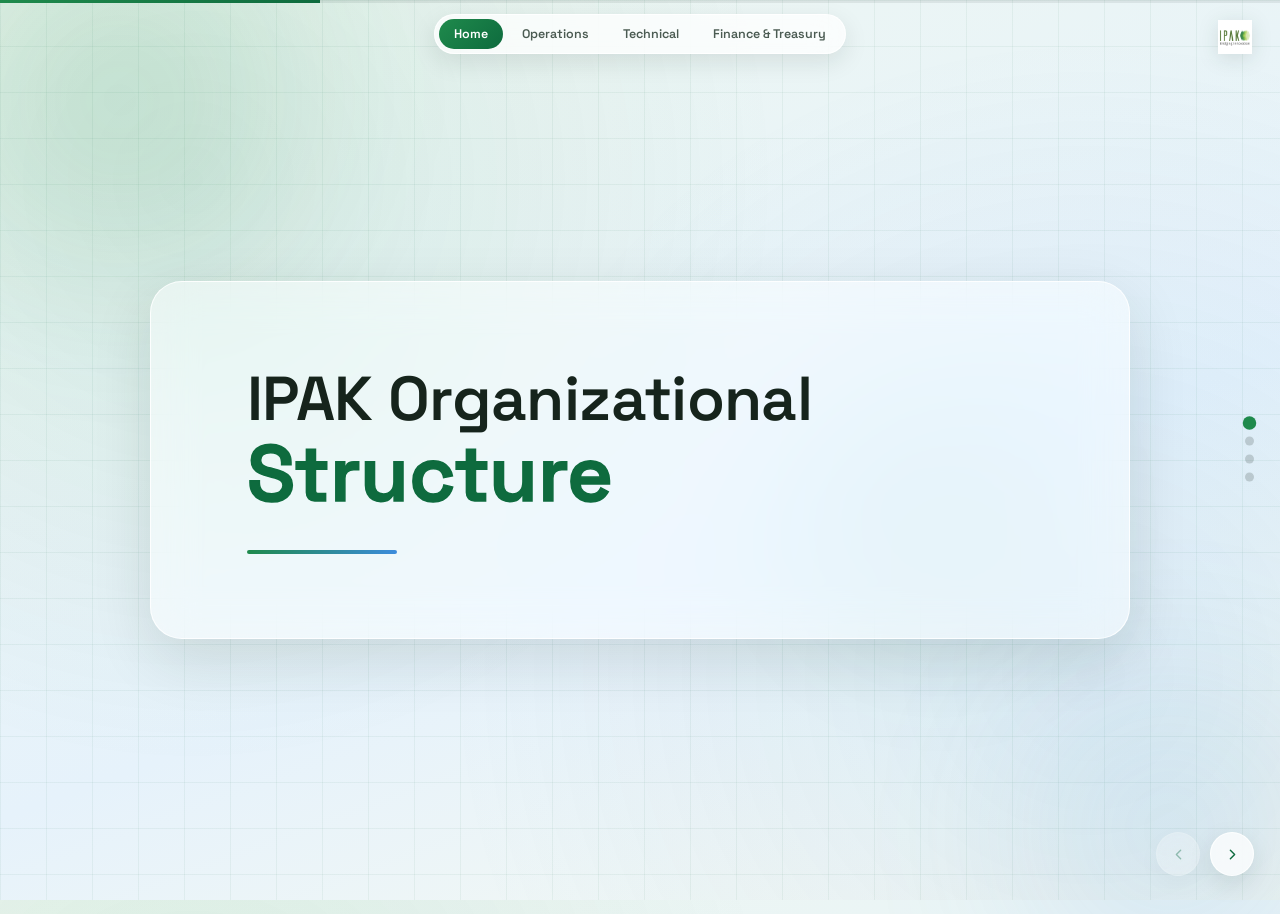
<file: index.html>
<!DOCTYPE html>
<html lang="en">
<head>
<meta charset="UTF-8">
<meta name="viewport" content="width=device-width, initial-scale=1, viewport-fit=cover">
<title>IPAK Organizational Structure</title>
<link rel="icon" href="[data-uri]">
<link rel="preconnect" href="https://fonts.googleapis.com">
<link rel="preconnect" href="https://fonts.gstatic.com" crossorigin>
<link href="https://fonts.googleapis.com/css2?family=Space+Grotesk:wght@400;500;600;700&family=Inter:wght@400;500;600;700&display=swap" rel="stylesheet">
<style>
:root{
    --bg-1:#eef7f1; --bg-2:#e6f2fb; --bg-3:#f7faf1;
    --glass: rgba(255,255,255,0.52);
    --glass-strong: rgba(255,255,255,0.74);
    --glass-border: rgba(255,255,255,0.85);
    --ink:#16241c; --ink-soft:#4b5b52; --ink-faint:#8a9690;
    --accent:#1f8a4c; --accent-2:#0e6b3e; --accent-light:#8fd6a8;
    --accent-soft: rgba(31,138,76,0.12);
    --line: rgba(22,36,28,0.12);
    --shadow: 0 20px 60px rgba(15,40,25,0.12);
    --blue:#3c8cdc;
    color-scheme: light;
  }
  :root[data-theme="dark"]{ --bg-1:#eef7f1; --bg-2:#e6f2fb; --bg-3:#f7faf1; }
  *{box-sizing:border-box; margin:0; padding:0;}
  html{ scroll-padding-top: env(safe-area-inset-top, 0px); height:100%; }
  body{
    height:100%; font-family:'Inter', system-ui, sans-serif; color:var(--ink);
    background:
      radial-gradient(circle at 15% 20%, rgba(31,138,76,0.10), transparent 45%),
      radial-gradient(circle at 85% 75%, rgba(60,140,220,0.10), transparent 50%),
      linear-gradient(160deg, var(--bg-1), var(--bg-2) 60%, var(--bg-3));
    overflow:hidden;
    padding-top: env(safe-area-inset-top, 0px);
    padding-bottom: env(safe-area-inset-bottom, 0px);
  }
  h1,h2,h3,.display{ font-family:'Space Grotesk', system-ui, sans-serif; font-weight:600; letter-spacing:-0.01em; }

  .blueprint-grid{ position:fixed; inset:0; z-index:0; pointer-events:none;
    background-image: linear-gradient(rgba(14,107,62,0.055) 1px, transparent 1px), linear-gradient(90deg, rgba(14,107,62,0.055) 1px, transparent 1px);
    background-size: 46px 46px; }
  .structure-mark{ position:fixed; left:-86px; top:50%; transform:translateY(-50%) rotate(-90deg); transform-origin:left center;
    font-family:'Space Grotesk',sans-serif; font-weight:700; font-size:132px; letter-spacing:0.1em;
    color:rgba(14,107,62,0.05); z-index:0; pointer-events:none; white-space:nowrap; }

  .blob{ position:fixed; border-radius:50%; filter:blur(70px); opacity:0.5; pointer-events:none; z-index:0; transition: transform 1.2s cubic-bezier(.2,.8,.2,1); }
  .blob-a{ width:520px; height:520px; top:-160px; left:-140px; background:radial-gradient(circle, rgba(31,138,76,0.35), transparent 70%); }
  .blob-b{ width:460px; height:460px; bottom:-160px; right:-120px; background:radial-gradient(circle, rgba(60,140,220,0.30), transparent 70%); }
  .blob-c{ width:340px; height:340px; top:40%; left:60%; background:radial-gradient(circle, rgba(31,138,76,0.18), transparent 70%); }

  .progress-rail{ position:fixed; top: env(safe-area-inset-top, 0px); left:0; right:0; height:3px; background:rgba(22,36,28,0.08); z-index:50; }
  .progress-fill{ height:100%; background:linear-gradient(90deg, var(--accent), var(--accent-2)); transition: width .5s cubic-bezier(.2,.8,.2,1); }

  .logo-mark{ position:fixed; top: calc(env(safe-area-inset-top, 0px) + 20px); right: 28px; z-index:60; }
  .logo-mark img{ height:34px; display:block; filter: drop-shadow(0 4px 10px rgba(15,40,25,0.12)); }

  .deck{ position:relative; height:100%; width:100%; z-index:1; }
  .slide{
    position:absolute; inset:0; display:flex; align-items:center; justify-content:center;
    padding: 86px 90px 66px; opacity:0; visibility:hidden;
    transform: translateY(18px) scale(0.99);
    transition: opacity .55s cubic-bezier(.2,.8,.2,1), transform .55s cubic-bezier(.2,.8,.2,1), visibility 0s linear .55s;
  }
  .slide.active{ opacity:1; visibility:visible; transform:translateY(0) scale(1); transition: opacity .55s cubic-bezier(.2,.8,.2,1), transform .55s cubic-bezier(.2,.8,.2,1), visibility 0s; }
  .card{
    width:100%; max-width:1220px; max-height:100%;
    background:var(--glass); border:1px solid var(--glass-border); border-radius:28px;
    backdrop-filter: blur(22px) saturate(140%); -webkit-backdrop-filter: blur(22px) saturate(140%);
    box-shadow: var(--shadow); padding:46px 58px; overflow-y:auto; position:relative;
  }
  .card::-webkit-scrollbar{ width:8px; }
  .card::-webkit-scrollbar-thumb{ background:rgba(22,36,28,0.15); border-radius:8px; }

  .eyebrow{ font-size:13px; color:var(--accent-2); font-weight:600; display:flex; align-items:center; gap:10px; margin-bottom:10px; }
  .eyebrow .num{ width:26px; height:26px; border-radius:8px; background:var(--accent-soft); display:flex; align-items:center; justify-content:center; font-size:12px; font-family:'Space Grotesk', sans-serif; font-weight:700; color:var(--accent-2); }
  .slide h2{ font-size:30px; line-height:1.15; margin-bottom:4px; color:var(--ink); }
  .slide .sub{ color:var(--ink-soft); font-size:14.5px; margin-bottom:22px; max-width:76ch; }

  /* ===== Title slide ===== */
  .s-title.s-title.s-title.s-title .card{ padding:0; background:transparent; border:none; box-shadow:none; backdrop-filter:none; overflow:visible; }
  .title-grid{ display:grid; grid-template-columns: 1.15fr 0.85fr; gap:30px; align-items:center; height:100%; max-height:600px; }
  .title-glass{ background:var(--glass); border:1px solid var(--glass-border); border-radius:28px; backdrop-filter: blur(22px) saturate(140%); -webkit-backdrop-filter: blur(22px) saturate(140%); box-shadow: var(--shadow); padding:52px 50px; }
  .title-mark{ font-size:12.5px; font-weight:600; color:var(--accent-2); letter-spacing:0.04em; margin-bottom:22px; }
  .s-title.s-title.s-title.s-title h1{ font-size:46px; line-height:1.08; color:var(--ink); margin-bottom:14px; }
  .s-title.s-title.s-title.s-title .title-sub{ font-size:16px; color:var(--ink-soft); max-width:44ch; margin-bottom:26px; }
  .title-foot{ display:flex; align-items:center; gap:14px; border-top:1px solid var(--line); padding-top:18px; }
  .title-foot .pip{ width:9px; height:9px; border-radius:50%; background:var(--accent); }
  .title-foot span{ font-size:13px; color:var(--ink-faint); }

  .s-title.s-title.s-title.s-title h1{ position:relative; }
  .s-title.s-title.s-title.s-title h1 .word-struct{ display:block; font-size:1.28em; color:var(--accent-2);
    -webkit-text-stroke: 1.5px var(--accent-2); position:relative; }
  .s-title.s-title.s-title.s-title h1 .word-struct .fill{ position:absolute; inset:0; overflow:hidden; width:0; color:var(--accent-2);
    -webkit-text-stroke:0; transition: width 1.3s cubic-bezier(.2,.8,.2,1) .3s; white-space:nowrap; }
  .slide.active .s-title.s-title.s-title.s-title h1 .word-struct .fill{ width:100%; }

  .tower-wrap{ display:flex; flex-direction:column; align-items:stretch; justify-content:center; gap:12px; background:var(--glass-strong); border:1px solid var(--glass-border); border-radius:28px; box-shadow: var(--shadow); padding:42px 40px; height:100%; position:relative; overflow:hidden; }
  .tower-wrap .tower-label{ font-family:'Space Grotesk',sans-serif; font-size:11.5px; letter-spacing:0.1em; color:var(--accent-2); font-weight:600; margin-bottom:8px; text-transform:uppercase; }
  .tower-bar{ height:24px; border-radius:6px; border:2px solid var(--accent); position:relative;
    background:repeating-linear-gradient(135deg, rgba(31,138,76,0.10) 0 6px, rgba(31,138,76,0.03) 6px 12px);
    transform: scaleX(0); transform-origin:left center; transition: transform .6s cubic-bezier(.2,.8,.2,1); }
  .slide.active .tower-bar{ transform: scaleX(1); }
  .tower-bar::before{ content:''; position:absolute; left:-10px; top:50%; width:8px; height:2px; background:var(--accent); }
  .tower-cap{ margin-top:10px; font-size:12px; color:var(--ink-faint); }

  /* ===== Icon grid (philosophy) ===== */
  .icon-grid{ display:grid; grid-template-columns:repeat(5,1fr); gap:16px; }
  .icon-card{
    background:var(--glass-strong); border:1px solid rgba(22,36,28,0.08); border-radius:18px;
    padding:22px 16px; text-align:center; display:flex; flex-direction:column; align-items:center; gap:12px;
    opacity:0; transform:translateY(14px); transition: opacity .5s ease, transform .5s ease;
  }
  .slide.active .icon-card{ opacity:1; transform:translateY(0); }
  .icon-card:nth-child(1){ transition-delay:.05s; } .icon-card:nth-child(2){ transition-delay:.13s; }
  .icon-card:nth-child(3){ transition-delay:.21s; } .icon-card:nth-child(4){ transition-delay:.29s; }
  .icon-card:nth-child(5){ transition-delay:.37s; }
  .icon-circle{ width:52px; height:52px; border-radius:50%; background:linear-gradient(135deg, var(--accent), var(--accent-2)); display:flex; align-items:center; justify-content:center; }
  .icon-circle svg{ width:24px; height:24px; stroke:#fff; fill:none; stroke-width:1.8; }
  .icon-card b{ font-family:'Space Grotesk',sans-serif; font-size:14px; color:var(--ink); font-weight:600; }
  .icon-card span{ font-size:12px; color:var(--ink-soft); line-height:1.4; }

  /* ===== Flow (organizational cascade) ===== */
  .flow2{ display:flex; flex-direction:column; gap:0; position:relative; }
  .flow2-line{ position:absolute; left:27px; top:26px; bottom:26px; width:2px; background:var(--line); }
  .flow2-line-fill{ position:absolute; left:27px; top:26px; width:2px; height:0; background:linear-gradient(var(--accent), var(--accent-2)); transition: height 1.3s cubic-bezier(.2,.8,.2,1); }
  .slide.active .flow2-line-fill{ height: calc(100% - 52px); }
  .flow2-step{ display:flex; align-items:center; gap:16px; padding:9px 0; position:relative; z-index:1;
    opacity:0; transform:translateX(-18px); transition: opacity .5s ease, transform .5s ease; }
  .slide.active .flow2-step{ opacity:1; transform:translateX(0); }
  .flow2-step .tier{ width:54px; height:54px; border-radius:14px; flex:0 0 auto; background:var(--glass-strong); border:2px solid var(--accent); color:var(--accent-2); display:flex; align-items:center; justify-content:center; font-family:'Space Grotesk', sans-serif; font-weight:700; font-size:12px; }
  .flow2-step .txt{ background:var(--glass-strong); border:1px solid rgba(22,36,28,0.08); border-radius:12px; padding:9px 16px; flex:1; }
  .flow2-step .txt b{ display:block; font-size:14px; color:var(--ink); font-family:'Space Grotesk',sans-serif; font-weight:600; }
  .flow2-step .txt span{ font-size:12px; color:var(--ink-soft); }

  /* ===== Pyramid (roles) ===== */
  .pyramid{ display:flex; flex-direction:column; align-items:center; gap:6px; }
  .pyr-row{
    display:flex; align-items:center; justify-content:center; gap:10px;
    padding:11px 22px; border-radius:12px; color:#fff;
    font-family:'Space Grotesk',sans-serif; font-weight:600; font-size:13.5px;
    box-shadow: 0 8px 20px rgba(15,40,25,0.12);
    transform: scaleX(0); transform-origin:center; transition: transform .5s cubic-bezier(.2,.8,.2,1);
  }
  .slide.active .pyr-row{ transform: scaleX(1); }
  .pyr-row span.name{ font-weight:400; font-size:12px; opacity:0.92; }
  .pyr-1{ width:34%; background:linear-gradient(90deg,#0e6b3e,#1f8a4c); }
  .pyr-2{ width:46%; background:linear-gradient(90deg,#15804a,#2b9a5c); }
  .pyr-3{ width:58%; background:linear-gradient(90deg,#1f8a4c,#3aa869); }
  .pyr-4{ width:72%; background:linear-gradient(90deg,#2b9a5c,#54b881); }
  .pyr-5{ width:88%; background:linear-gradient(90deg,#3aa869,#7cc99b); color:#0e2116; }
  .pyr-row.wrap{ flex-wrap:wrap; row-gap:4px; }

  /* ===== Vertical animated infographic (definitions) ===== */
  .vert-info{ position:relative; display:flex; flex-direction:column; gap:16px; }
  .vert-line{ position:absolute; left:21px; top:22px; bottom:22px; width:2px; background:var(--line); }
  .vert-line-fill{ position:absolute; left:21px; top:22px; width:2px; height:0; background:linear-gradient(var(--accent), var(--accent-2)); transition: height 1.5s cubic-bezier(.2,.8,.2,1); }
  .slide.active .vert-line-fill{ height: calc(100% - 44px); }
  .vinfo-item{ display:flex; gap:16px; align-items:flex-start; position:relative; z-index:1;
    opacity:0; transform:translateX(-22px); transition: opacity .5s ease, transform .5s ease; }
  .slide.active .vinfo-item{ opacity:1; transform:translateX(0); }
  .vinfo-node{ width:44px; height:44px; border-radius:50%; flex:0 0 auto;
    background:linear-gradient(135deg, var(--accent), var(--accent-2));
    display:flex; align-items:center; justify-content:center;
    box-shadow:0 8px 18px rgba(15,40,25,0.18);
    transform:scale(0.4); transition: transform .45s cubic-bezier(.34,1.56,.64,1); }
  .slide.active .vinfo-node{ transform:scale(1); }
  .vinfo-node svg{ width:20px; height:20px; stroke:#fff; fill:none; stroke-width:1.8; }
  .vinfo-content{ background:var(--glass-strong); border:1px solid rgba(22,36,28,0.08); border-radius:14px; padding:11px 18px; flex:1; }
  .vinfo-content b{ display:block; font-family:'Space Grotesk',sans-serif; font-weight:600; font-size:14px; color:var(--ink); margin-bottom:3px; }
  .vinfo-content span{ font-size:12.5px; color:var(--ink-soft); line-height:1.45; }

    /* ===== Title slide artwork (no text) ===== */
  .tower-wrap{ align-items:center; }
  .tower-wrap svg.tw-art.tw-hero{ display:block; width:100%; max-width:380px; height:auto; }
  .tw-hero .tw-beam{ stroke:url(#hBeam); }
  .slide.active .tw-hero:not(.on) .tw-slab{ opacity:0; transform:translateY(-34px); transition:none; }
  .slide.active .tw-hero:not(.on) .tw-beam{ opacity:0; animation:none; transition:none; }
  .slide.active .tw-hero:not(.on) .tw-packet{ animation:none; opacity:0; }

  /* ===== Slide 2: layered tower artwork ===== */
  .tw{ display:grid; grid-template-columns:430px 1fr; gap:8px; align-items:start; }
  .tw-art{ width:430px; height:390px; overflow:visible; }
  .tw-slab{ opacity:0; transform:translateY(-34px); transition:opacity .55s ease, transform .7s cubic-bezier(.34,1.3,.64,1); transition-delay:calc(var(--i) * .15s + .1s); }
  .slide.active .tw-slab{ opacity:1; transform:none; }
  .tw-beam{ stroke:url(#twBeam); stroke-width:3; stroke-dasharray:5 9; stroke-linecap:round; opacity:0; transition:opacity .6s ease .9s; }
  .slide.active .tw-beam{ opacity:1; animation:twDash 1.1s linear infinite; }
  @keyframes twDash{ to{ stroke-dashoffset:-14; } }
  .tw-packet{ fill:#fff; stroke:var(--accent); stroke-width:2; opacity:0; filter:drop-shadow(0 0 6px rgba(31,138,76,.8)); }
  .slide.active .tw-packet{ animation:twDrop 2.8s cubic-bezier(.5,0,.5,1) 1.3s infinite; }
  @keyframes twDrop{ 0%{ transform:translateY(0); opacity:0; } 10%{ opacity:1; } 90%{ opacity:1; } 100%{ transform:translateY(322px); opacity:0; } }
  .tw-list{ margin-top:13px; }
  .tw-row{ height:54px; display:flex; flex-direction:column; justify-content:center; padding-left:6px;
    opacity:0; transform:translateX(-14px); transition:opacity .5s ease, transform .5s ease; transition-delay:calc(var(--i) * .15s + .3s); }
  .slide.active .tw-row{ opacity:1; transform:none; }
  .tw-row b{ font-family:'Space Grotesk',sans-serif; font-weight:600; font-size:15.5px; color:var(--ink); }
  .tw-row span{ font-size:12.5px; color:var(--ink-soft); }
  .tw-n{ display:none; }
  @media (max-width:900px){
    .tw{ grid-template-columns:1fr; } .tw-art{ display:none; } .tw-list{ margin-top:0; }
    .tw-row{ flex-direction:row; align-items:center; gap:12px; flex-wrap:wrap; height:auto; padding:9px 0; }
    .tw-n{ display:flex; width:34px; height:34px; border-radius:10px; align-items:center; justify-content:center; background:var(--accent-soft); color:var(--accent-2); font:700 12px 'Space Grotesk',sans-serif; }
  }
  @media (prefers-reduced-motion: reduce){ .tw-slab,.tw-row,.tw-beam{ transition:none !important; } .tw-beam,.tw-packet{ animation:none !important; } }

  /* ===== Slide 3: vertical flow infographic ===== */
  .ig{ position:relative; display:flex; flex-direction:column; gap:10px; }
  .ig-spine{ position:absolute; left:20px; top:22px; bottom:22px; width:4px; border-radius:4px; background:var(--line); overflow:hidden; }
  .ig-spine::before{ content:''; position:absolute; left:0; right:0; top:0; height:0; background:linear-gradient(var(--accent), var(--accent-2)); transition:height 1.6s cubic-bezier(.2,.8,.2,1); }
  .slide.active .ig-spine::before{ height:100%; }
  .ig-spine::after{ content:''; position:absolute; left:0; right:0; top:-46px; height:46px; background:linear-gradient(transparent, rgba(255,255,255,.95), transparent); opacity:0; }
  .slide.active .ig-spine::after{ opacity:1; animation:igFlow 2.4s linear 1.6s infinite; }
  @keyframes igFlow{ from{ top:-46px; } to{ top:100%; } }
  .ig-row{ position:relative; z-index:1; display:grid; grid-template-columns:44px 1fr 250px; gap:16px; align-items:center;
    opacity:0; transform:translateY(-10px); transition:opacity .5s ease, transform .5s ease; transition-delay:calc(var(--i) * .16s + .1s); }
  .slide.active .ig-row{ opacity:1; transform:none; }
  .ig-node{ width:44px; height:44px; border-radius:50%; background:linear-gradient(135deg, var(--a), var(--b)); display:flex; align-items:center; justify-content:center;
    box-shadow:0 0 0 5px rgba(238,247,241,.92), 0 8px 18px rgba(15,40,25,.18); }
  .ig-node svg{ width:20px; height:20px; stroke:#fff; fill:none; stroke-width:1.8; }
  .ig-card{ background:var(--glass-strong); border:1px solid rgba(22,36,28,0.08); border-radius:14px; padding:10px 16px 11px; }
  .ig-card b{ display:block; font-family:'Space Grotesk',sans-serif; font-weight:600; font-size:14.5px; color:var(--ink); }
  .ig-card p{ font-size:12.5px; color:var(--ink-soft); line-height:1.4; margin:2px 0 8px; }
  .ig-scope{ display:flex; align-items:center; gap:10px; font-size:11.5px; color:var(--ink-faint); }
  .ig-bar{ flex:0 0 140px; height:6px; border-radius:6px; background:rgba(22,36,28,.08); overflow:hidden; }
  .ig-bar i{ display:block; height:100%; width:0; border-radius:6px; background:linear-gradient(90deg, var(--a), var(--b)); transition:width 1.1s cubic-bezier(.2,.8,.2,1); transition-delay:calc(var(--i) * .16s + .5s); }
  .slide.active .ig-bar i{ width:var(--w); }
  .ig-who{ display:flex; flex-wrap:wrap; gap:6px; }
  .ig-chip{ display:inline-flex; align-items:center; gap:6px; padding:3px 10px 3px 3px; border-radius:20px; background:var(--accent-soft); border:1px solid rgba(31,138,76,.18); font-size:12px; font-weight:600; color:var(--accent-2); }
  .ig-chip em{ font-style:normal; width:22px; height:22px; border-radius:50%; background:linear-gradient(135deg, var(--a), var(--b)); color:#fff; font-size:10px; display:flex; align-items:center; justify-content:center; font-family:'Space Grotesk',sans-serif; }
  .ig-chip.more{ padding:3px 10px; }
  @media (max-width:900px){ .ig-row{ grid-template-columns:44px 1fr; } .ig-who{ grid-column:2; } .ig-bar{ flex-basis:90px; } }
  @media (prefers-reduced-motion: reduce){ .ig-row,.ig-bar i,.ig-spine::before{ transition:none !important; } .ig-spine::after{ animation:none !important; opacity:0 !important; } }

  /* ===== KPI chips ===== */
  .kpi-tier{ margin-bottom:14px; opacity:0; transform:translateY(10px); transition: opacity .45s ease, transform .45s ease; }
  .slide.active .kpi-tier{ opacity:1; transform:translateY(0); }
  .kpi-tier .kpi-head{ display:flex; align-items:center; gap:10px; margin-bottom:8px; }
  .kpi-tier .kpi-head .dot{ width:8px; height:8px; border-radius:50%; background:var(--accent); }
  .kpi-tier .kpi-head b{ font-family:'Space Grotesk',sans-serif; font-size:13.5px; color:var(--ink); }
  .chip-row{ display:flex; flex-wrap:wrap; gap:8px; margin-left:18px; }
  .chip{ background:var(--accent-soft); color:var(--accent-2); font-size:12px; font-weight:600; padding:6px 12px; border-radius:20px; border:1px solid rgba(31,138,76,0.18); }

  /* ===== Grade ladder ===== */
  .ladder{ display:flex; flex-direction:column; gap:9px; }
  .ladder-row{ display:grid; grid-template-columns: 150px 1fr 210px; align-items:center; gap:14px;
    opacity:0; transform:translateX(-14px); transition: opacity .45s ease, transform .45s ease; }
  .slide.active .ladder-row{ opacity:1; transform:translateX(0); }
  .ladder-label{ font-family:'Space Grotesk',sans-serif; font-weight:600; font-size:12.5px; color:var(--ink); text-align:right; }
  .ladder-track{ height:20px; border-radius:10px; background:rgba(22,36,28,0.06); overflow:hidden; }
  .ladder-fill{ height:100%; border-radius:10px; width:0; background:linear-gradient(90deg, var(--accent-2), var(--accent)); transition: width 1.1s cubic-bezier(.2,.8,.2,1); display:flex; align-items:center; justify-content:flex-end; padding-right:10px; }
  .ladder-fill span{ font-size:10.5px; color:#fff; font-weight:600; white-space:nowrap; }
  .ladder-names{ font-size:11.5px; color:var(--ink-soft); }

  /* ===== Salary bars ===== */
  .salary-rows{ display:flex; flex-direction:column; gap:13px; }
  .sal-row{ display:grid; grid-template-columns:190px 1fr; gap:16px; align-items:center;
    opacity:0; transform:translateX(-14px); transition: opacity .45s ease, transform .45s ease; }
  .slide.active .sal-row{ opacity:1; transform:translateX(0); }
  .sal-label{ font-family:'Space Grotesk',sans-serif; font-weight:600; font-size:13px; color:var(--ink); }
  .sal-track{ position:relative; height:26px; border-radius:8px; background:rgba(22,36,28,0.06); }
  .sal-fill{ position:absolute; top:0; left:0; height:100%; border-radius:8px; width:0; background:linear-gradient(90deg, var(--accent-2), var(--accent-light)); transition: width 1.2s cubic-bezier(.2,.8,.2,1); }
  .sal-fill-label{ position:absolute; top:0; height:100%; display:flex; align-items:center; padding-left:10px; font-size:11.5px; font-weight:600; color:var(--ink); white-space:nowrap; }
  .note{ margin-top:16px; font-size:12px; color:var(--ink-faint); font-style:italic; }

  /* ===== org chart image slide ===== */
  .s-chart.s-chart.s-chart.s-chart .card{ padding:30px 34px; }
  .orgimg-wrap{ width:100%; overflow:auto; border-radius:16px; background:#fff; border:1px solid rgba(22,36,28,0.08);
    opacity:0; transform:scale(0.97); transition: opacity .7s ease .2s, transform .7s cubic-bezier(.2,.8,.2,1) .2s; }
  .slide.active .orgimg-wrap{ opacity:1; transform:scale(1); }
  .orgimg-wrap img{ width:100%; display:block; }
  .stat-row{ display:flex; gap:14px; margin-bottom:14px; }
  .stat-pill{ background:var(--glass-strong); border:1px solid rgba(22,36,28,0.08); border-radius:12px; padding:8px 16px; font-size:12.5px; color:var(--ink-soft); display:flex; align-items:center; gap:8px;
    opacity:0; transform:translateY(8px); transition: opacity .4s ease, transform .4s ease; }
  .slide.active .stat-pill{ opacity:1; transform:translateY(0); }
  .stat-pill:nth-child(1){ transition-delay:.05s; } .stat-pill:nth-child(2){ transition-delay:.13s; } .stat-pill:nth-child(3){ transition-delay:.21s; }
  .stat-pill b{ font-family:'Space Grotesk',sans-serif; color:var(--ink); font-size:15px; }

  /* ===== nav ===== */
  .nav{ position:fixed; right:26px; top:50%; transform:translateY(-50%); z-index:60; display:flex; flex-direction:column; gap:9px; }
  .dot{ width:9px; height:9px; border-radius:50%; background:rgba(22,36,28,0.18); border:none; cursor:pointer; padding:0; transition: all .3s; }
  .dot.on{ background:var(--accent); transform:scale(1.5); }
  .arrows{ position:fixed; right:26px; bottom: calc(env(safe-area-inset-bottom, 0px) + 24px); z-index:60; display:flex; gap:10px; }
  .arrow-btn{ width:44px; height:44px; border-radius:50%; background:var(--glass-strong); border:1px solid var(--glass-border); backdrop-filter: blur(14px); -webkit-backdrop-filter: blur(14px); display:flex; align-items:center; justify-content:center; cursor:pointer; box-shadow: 0 8px 24px rgba(15,40,25,0.10); transition: transform .2s; }
  .arrow-btn:hover{ transform:translateY(-2px); }
  .arrow-btn svg{ width:17px; height:17px; stroke:var(--accent-2); }
  .arrow-btn[disabled]{ opacity:0.35; cursor:default; }
  .arrow-btn[disabled]:hover{ transform:none; }
  .slide-count{ position:fixed; left:26px; bottom: calc(env(safe-area-inset-bottom, 0px) + 24px); z-index:60; font-size:12.5px; color:var(--ink-faint); font-family:'Space Grotesk', sans-serif; font-weight:500; }
  .slide-count b{ color:var(--ink); }

  @media (max-width: 900px){
    .slide{ padding:20px 14px 84px; }
    .card{ padding:26px 20px; border-radius:20px; }
    .title-grid{ grid-template-columns:1fr; }
    .s-title.s-title.s-title.s-title h1{ font-size:32px; }
    .icon-grid{ grid-template-columns:repeat(2,1fr); }
    .ladder-row{ grid-template-columns:96px 1fr; }
    .ladder-names{ grid-column: 2 / 3; }
    .sal-row{ grid-template-columns:1fr; }
    .nav{ display:none; }
    .arrows{ right:14px; }
    .logo-mark{ right:14px; }
  }
  @media (prefers-reduced-motion: reduce){ .slide,.blob,.tower-bar,.icon-card,.vinfo-item,.vert-line-fill,.flow2-step,.flow2-line-fill,.ladder-fill,.sal-fill,.orgimg-wrap,.kpi-tier{ transition:none !important; } }




/* ===== Modern tower ===== */
.tower-wrap::before{content:'';position:absolute;inset:0;pointer-events:none;background:radial-gradient(circle at 35% 62%,rgba(60,140,220,.20),transparent 58%),radial-gradient(circle at 35% 35%,rgba(31,138,76,.18),transparent 55%)}
.tower-wrap{padding:34px 26px}
.tower-wrap svg.tw-art.tw-hero.tx{position:relative;max-width:100%;cursor:pointer;filter:drop-shadow(0 18px 24px rgba(14,107,62,.18))}
.tx *{transform-box:fill-box;transform-origin:center}
.tx:not(.on) .tx-slab{opacity:0}
.tx:not(.on) .tx-beam,.tx:not(.on) .tx-packet,.tx:not(.on) .tx-packet2{opacity:0}
.tx.on .tx-slab{animation:txIn .95s cubic-bezier(.2,.8,.2,1) calc(var(--i)*.14s + .1s) both}
@keyframes txIn{0%{opacity:0;transform:translateY(-70px) scale(.9)}60%{opacity:1;transform:translateY(7px) scale(1)}100%{opacity:1;transform:none}}
.tx .tx-hov{transition:transform .7s cubic-bezier(.2,.8,.2,1)}
.tx:hover .tx-hov{transform:translateY(calc((var(--i) - 2) * 9px))}
.tx.on .tx-float{animation:txFloat 5.2s ease-in-out calc(var(--i) * -.75s) infinite}
@keyframes txFloat{0%,100%{transform:translateY(0)}50%{transform:translateY(-5px)}}
.tx-shadow{animation:txShadow 5.2s ease-in-out infinite}
@keyframes txShadow{0%,100%{transform:scaleX(1);opacity:1}50%{transform:scaleX(.9);opacity:.7}}
.tx-beam{stroke:url(#txBeam);stroke-width:2.2;stroke-dasharray:3 8;stroke-linecap:round;opacity:.9}
.tx.on .tx-beam{animation:txDash 1s linear infinite}
@keyframes txDash{to{stroke-dashoffset:-11}}
.tx-packet,.tx-packet2{opacity:0}
.tx.on .tx-packet{animation:txPkD 7.2s linear calc(1.5s + var(--k) * .07s) infinite}
.tx.on .tx-packet2{animation:txPkU 7.2s linear calc(1.5s + var(--k) * .07s) infinite}
@keyframes txPkD{0%{transform:translateY(0);opacity:0}2%{opacity:1}33%{transform:translateY(322px);opacity:1}35%,100%{transform:translateY(322px);opacity:0}}
@keyframes txPkU{0%,49%{transform:translateY(322px);opacity:0}50%{transform:translateY(322px);opacity:1}83%{transform:translateY(0);opacity:1}85%,100%{transform:translateY(0);opacity:0}}
.tx-glint,.tx-glint2,.tx-ring,.tx-pd,.tx-pu{opacity:0}
.tx-glint{mix-blend-mode:soft-light}
.tx.on .tx-glint{animation:txGl 7.2s ease-out calc(1.3s + var(--t)) infinite}
.tx.on .tx-glint2{animation:txGl2 7.2s ease-out calc(1.3s + var(--u)) infinite}
.tx.on .tx-ring{animation:txRg 7.2s ease-out calc(1.45s + var(--t)) infinite}
.tx.on .tx-pd{animation:txPl 7.2s ease-out calc(1.4s + var(--t)) infinite}
.tx.on .tx-pu{animation:txPl 7.2s ease-out calc(1.4s + var(--u)) infinite}
@keyframes txGl{0%,100%{opacity:0}3%{opacity:.85}12%{opacity:0}}
@keyframes txGl2{0%,100%{opacity:0}3%{opacity:.55}12%{opacity:0}}
@keyframes txRg{0%{transform:scale(.15);opacity:0}1%{opacity:.85}15%{transform:scale(1.06);opacity:0}100%{opacity:0}}
@keyframes txPl{0%{opacity:0}3%{opacity:1}14%{opacity:1}24%,100%{opacity:0}}
.tx:not(.on) .tx-lab{opacity:0}
.tx.on .tx-lab{animation:txLab .75s cubic-bezier(.2,.8,.2,1) calc(var(--i)*.14s + .55s) both}
@keyframes txLab{0%{opacity:0;transform:translateX(26px)}100%{opacity:1;transform:none}}
.tx.on .tx-popd{animation:txPop 7.2s cubic-bezier(.3,.9,.3,1) calc(1.3s + var(--t)) infinite}
.tx.on .tx-popu{animation:txPop 7.2s cubic-bezier(.3,.9,.3,1) calc(1.3s + var(--u)) infinite}
@keyframes txPop{0%{transform:none}3%,13%{transform:translateY(-10px) scale(1.035)}24%,100%{transform:none}}
.tx-lgd,.tx-lgu{opacity:.4}
.tx.on .tx-lgd{animation:txLgD 7.2s ease 1.5s infinite}
.tx.on .tx-lgu{animation:txLgU 7.2s ease 1.5s infinite}
@keyframes txLgD{0%{opacity:.4}2%,33%{opacity:1}37%,100%{opacity:.4}}
@keyframes txLgU{0%,48%{opacity:.4}50%,83%{opacity:1}87%,100%{opacity:.4}}
@media (prefers-reduced-motion:reduce){.tx *{animation:none!important;transition:none!important}.tx .tx-slab{opacity:1!important}}
.sal-fill-label{ color:#fff !important; text-shadow:0 1px 2px rgba(11,32,22,.45); }
.sal-fill{ background:linear-gradient(90deg, var(--accent-2), #3aa869); }
/* ig-wide */
@media (min-width:900px){ .ig-row{ grid-template-columns:44px minmax(0,1fr) minmax(0,46%) !important; align-items:center; } .ig-who{ grid-column:3 !important; align-content:center; } }
/* ig-compact */
.s-defs.s-defs.s-defs.s-defs .card{ padding:34px 50px; }
.s-defs.s-defs.s-defs.s-defs .sub{ margin-bottom:14px; }
.s-defs.s-defs.s-defs.s-defs .ig{ gap:7px; }
.s-defs.s-defs.s-defs.s-defs .ig-card{ position:relative; padding:8px 16px 9px; }
.s-defs.s-defs.s-defs.s-defs .ig-card b{ padding-right:150px; display:block; }
.s-defs.s-defs.s-defs.s-defs .ig-scope{ position:absolute; top:9px; right:16px; margin:0; }

/* ===== hub / tabs ===== */
.dept-tabs{ position:fixed; top:calc(env(safe-area-inset-top,0px) + 14px); left:50%; transform:translateX(-50%); z-index:61; display:flex; gap:4px; padding:4px; border-radius:999px; background:var(--glass-strong); border:1px solid var(--glass-border); backdrop-filter:blur(16px); -webkit-backdrop-filter:blur(16px); box-shadow:0 8px 24px rgba(15,40,25,.10); }
.dept-tab{ border:0; background:transparent; font:600 12.5px 'Space Grotesk',system-ui,sans-serif; color:var(--ink-soft); padding:7px 15px; border-radius:999px; cursor:pointer; white-space:nowrap; transition:background .25s,color .25s; }
.dept-tab:hover{ color:var(--ink); }
.dept-tab.on{ background:linear-gradient(135deg,var(--accent),var(--accent-2)); color:#fff; }
.hub-list{ display:flex; flex-direction:column; gap:14px; width:100%; position:relative; }
.hub-card{ display:flex; align-items:center; gap:16px; text-align:left; width:100%; border:1px solid rgba(22,36,28,.08); background:var(--glass-strong); border-radius:18px; padding:18px 20px; cursor:pointer; font-family:inherit; color:var(--ink); opacity:0; transform:translateX(20px); transition:opacity .5s ease, transform .5s ease, box-shadow .25s; }
.slide.active .hub-card{ opacity:1; transform:none; }
.slide.active .hub-card:nth-child(1){ transition-delay:.15s } .slide.active .hub-card:nth-child(2){ transition-delay:.27s } .slide.active .hub-card:nth-child(3){ transition-delay:.39s }
.hub-card:hover{ box-shadow:0 14px 34px rgba(15,40,25,.14); transform:translateX(-4px) !important; transition-delay:0s !important; }
.hub-card .icon-circle{ flex:none }
.hub-card b{ display:block; font-family:'Space Grotesk',sans-serif; font-size:17px; }
.hub-card span{ font-size:12.5px; color:var(--ink-soft); }
.hub-card i{ margin-left:auto; font-style:normal; color:var(--accent-2); font-size:20px; }
.hub-wrap{ display:flex; align-items:center; height:100%; }
@media (max-width:900px){ .dept-tabs{ left:12px; transform:none; max-width:calc(100% - 130px); overflow-x:auto; } .dept-tab{ padding:7px 11px; font-size:11.5px; } }

/* ===== hub: title-only + why evolved structure ===== */
.title-solo{ margin:0 auto; background:var(--glass); border:1px solid var(--glass-border); border-radius:32px; backdrop-filter:blur(22px) saturate(140%); -webkit-backdrop-filter:blur(22px) saturate(140%); box-shadow:var(--shadow); padding:84px 96px; max-width:980px; }
.s-title.s-title.s-title.s-title .title-solo h1{ font-size:62px; line-height:1.06; margin-bottom:0; }
.solo-line{ height:4px; width:0; border-radius:4px; margin-top:34px; background:linear-gradient(90deg,var(--accent),var(--blue)); transition:width 1.2s cubic-bezier(.2,.8,.2,1) .6s; }
.slide.active .solo-line{ width:150px; }
.wy-glass{ padding:46px 44px !important; }
.wy-h{ font-size:34px; line-height:1.12; margin:0 0 26px; color:var(--ink); }
.wy-h span{ display:block; color:var(--accent-2); }
.wy-list{ position:relative; display:flex; flex-direction:column; gap:16px; }
.wy-spine{ position:absolute; left:28px; top:30px; bottom:30px; width:3px; border-radius:3px; background:var(--line); overflow:hidden; }
.wy-spine::before{ content:''; position:absolute; inset:0 0 auto 0; height:0; background:linear-gradient(var(--accent),var(--blue)); transition:height 1.5s cubic-bezier(.2,.8,.2,1) .4s; }
.slide.active .wy-spine::before{ height:100%; }
.wy-item{ position:relative; z-index:1; display:flex; align-items:center; gap:16px; opacity:0; transform:translateX(-24px); transition:opacity .6s ease, transform .6s cubic-bezier(.2,.8,.2,1); transition-delay:calc(var(--i)*.32s + .25s); }
.slide.active .wy-item{ opacity:1; transform:none; }
.wy-node{ flex:none; width:58px; height:58px; border-radius:50%; background:linear-gradient(135deg,var(--accent),var(--accent-2)); display:flex; align-items:center; justify-content:center; box-shadow:0 0 0 5px rgba(238,247,241,.95), 0 10px 22px rgba(15,40,25,.20); transform:scale(.4); transition:transform .55s cubic-bezier(.34,1.56,.64,1); transition-delay:calc(var(--i)*.32s + .35s); }
.slide.active .wy-node{ transform:scale(1); }
.wy-node svg{ width:32px; height:32px; fill:none; stroke:#fff; stroke-width:1.9; stroke-linecap:round; stroke-linejoin:round; overflow:visible; }
.wy-card{ position:relative; flex:1; overflow:hidden; background:var(--glass-strong); border:1px solid rgba(22,36,28,.08); border-radius:16px; padding:16px 20px; }
.wy-card b{ font-family:'Space Grotesk',sans-serif; font-weight:600; font-size:16px; line-height:1.3; color:var(--ink); position:relative; z-index:1; }
.wy-card::after{ content:''; position:absolute; top:0; bottom:0; left:-40%; width:36%; background:linear-gradient(100deg,transparent,rgba(31,138,76,.16),transparent); opacity:0; }
.slide.active .wy-card::after{ animation:wySweep 4.8s ease-in-out calc(var(--i)*.5s + 1.6s) infinite; }
.wy-big{ position:absolute; right:14px; top:50%; transform:translateY(-50%); font:700 44px 'Space Grotesk',sans-serif; color:rgba(14,107,62,.07); z-index:2; pointer-events:none; }
@keyframes wySweep{ 0%{ left:-40%; opacity:0 } 8%{ opacity:1 } 30%{ left:110%; opacity:1 } 34%,100%{ left:110%; opacity:0 } }
.wy-node *{ transform-box:fill-box; transform-origin:center; }
.wy-dash{ stroke-dasharray:2.4 3.4; }
.slide.active .wy-dash{ animation:wyDash 1s linear infinite; }
@keyframes wyDash{ to{ stroke-dashoffset:-5.8; } }
.slide.active .wy-pulse{ animation:wyPulse 2s ease-out infinite; }
@keyframes wyPulse{ 0%{ transform:scale(.6); opacity:1 } 100%{ transform:scale(1.5); opacity:0 } }
.wy-dot{ opacity:0; }
.slide.active .wy-dot{ animation:wyFlow 2.6s linear infinite; }
.wy-dot.d2{ animation-delay:.85s !important; } .wy-dot.d3{ animation-delay:1.7s !important; }
@keyframes wyFlow{ 0%{ transform:translateX(0); opacity:0 } 12%{ opacity:1 } 88%{ opacity:1 } 100%{ transform:translateX(20px); opacity:0 } }
.slide.active .wy-climb{ animation:wyClimb 4.6s ease-in-out infinite; }
@keyframes wyClimb{ 0%,8%{ transform:translate(0,0); opacity:1 } 24%,34%{ transform:translate(6px,-6px) } 50%,60%{ transform:translate(12px,-12px) } 76%,88%{ transform:translate(18px,-18px); opacity:1 } 100%{ transform:translate(18px,-18px); opacity:0 } }
@media (max-width:900px){ .title-solo{ padding:48px 30px; } .s-title.s-title.s-title.s-title .title-solo h1{ font-size:38px; } .wy-glass{ padding:30px 22px !important; } .wy-h{ font-size:27px; } .tower-wrap{ min-height:340px; } }
@media (prefers-reduced-motion:reduce){ .wy-item,.wy-node,.wy-spine::before,.solo-line{ transition:none !important; } .wy-dash,.wy-pulse,.wy-dot,.wy-climb,.wy-card::after{ animation:none !important; } .wy-dot.d1{ opacity:1; } }
.slide .wy-glass .wy-h{ margin:0 0 38px; }
.wy-list{ gap:24px; }
.wy-card{ padding:18px 74px 18px 20px; }
.wy-spine{ top:34px; bottom:34px; }

/* ===== multi-page additions ===== */
a.dept-tab{ text-decoration:none; display:inline-block; }


/* ===== slide 2: "evolve" artwork ===== */
.ev-wrap{ padding:30px 22px; }
.ev-art{ display:block; width:100%; max-width:440px; height:auto; margin:0 auto; position:relative; }
.ev-art *{ transform-box:fill-box; transform-origin:center; }
.ev-pop{ opacity:0; }
.slide.active .ev-pop{ animation:evPop .95s cubic-bezier(.2,.9,.3,1.15) var(--d) both; }
@keyframes evPop{ 0%{ opacity:0; transform:translate(var(--dx),var(--dy)) scale(.2); } 100%{ opacity:1; transform:none; } }
.ev-edge{ fill:none; stroke:#1f8a4c; stroke-opacity:.42; stroke-width:2.2; stroke-linecap:round; stroke-dasharray:1; stroke-dashoffset:1; }
.slide.active .ev-edge{ animation:evDraw .8s ease var(--d) both; }
@keyframes evDraw{ to{ stroke-dashoffset:0; } }
.ev-fedge{ fill:none; stroke:#1f8a4c; stroke-opacity:.5; stroke-width:1.6; stroke-dasharray:3 4; opacity:0; }
.slide.active .ev-fedge{ animation:evFade .6s ease var(--d) both, evMarch 1.2s linear var(--d) infinite; }
@keyframes evFade{ to{ opacity:1; } }
@keyframes evMarch{ to{ stroke-dashoffset:-14; } }
.ev-fut{ opacity:0; }
.ev-fut circle{ fill:#fff; fill-opacity:.75; stroke:#1f8a4c; stroke-width:1.6; stroke-dasharray:3 3; }
.slide.active .ev-fut{ animation:evFade .7s ease var(--d) both; }
.slide.active .ev-fut circle{ animation:evBecome 3.2s ease-in-out calc(var(--d) + .8s) infinite; }
@keyframes evBecome{ 0%,100%{ fill:#fff; fill-opacity:.75; transform:scale(1); } 50%{ fill:#8fd6a8; fill-opacity:1; transform:scale(1.25); } }
.ev-flow{ fill:none; stroke:#3c8cdc; stroke-width:3.4; stroke-linecap:round; stroke-dasharray:9 110; stroke-dashoffset:10; opacity:0; }
.slide.active .ev-flow{ animation:evFlow 3.6s cubic-bezier(.4,0,.6,1) var(--d) infinite; }
@keyframes evFlow{ 0%{ stroke-dashoffset:10; opacity:1; } 70%{ stroke-dashoffset:-100; opacity:1; } 71%,100%{ stroke-dashoffset:-100; opacity:0; } }
.ev-halo{ fill:none; stroke:#1f8a4c; stroke-width:1.6; opacity:0; }
.slide.active .ev-halo{ animation:evHalo 3.4s ease-out 1.2s infinite; }
.slide.active .ev-halo.h2{ animation-delay:2.3s; }
@keyframes evHalo{ 0%{ transform:scale(1); opacity:.6; } 100%{ transform:scale(13); opacity:0; } }
.ev-legend{ opacity:0; }
.slide.active .ev-legend{ animation:evFade .8s ease 3s both; }
@media (max-width:900px){ .ev-wrap{ min-height:340px; } }
@media (prefers-reduced-motion:reduce){
  .ev-pop,.ev-fut,.ev-fedge,.ev-legend,.logo-badge{ opacity:1 !important; transform:none !important; }
  .ev-edge{ stroke-dashoffset:0 !important; }
  .ev-art *,.logo-ring,.logo-shine,.logo-badge{ animation:none !important; }
}

</style>
<style>
.s-orgdef.s-orgdef .ig-row{ grid-template-columns:44px minmax(0,1fr) !important; }
.s-orgdef.s-orgdef .ig-card p{ font-size:13px; line-height:1.45; margin:3px 0 0; }
.s-orgdef.s-orgdef .ig-card b{ font-size:15.5px; }
.s-orgdef.s-orgdef .ig-card{ padding:9px 16px 10px; }

/* ---- Hierarchy animation (top -> down cascade) ---- */
.s-orgdef .ig-spine::before{ height:0 !important; }
.s-orgdef .ig-spine::after{ animation:none !important; opacity:0 !important; }
.s-orgdef .ig-row{ opacity:0; }
.s-orgdef .ig-bar i{ transition:none !important; }
.s-orgdef .eyebrow,.s-orgdef h2,.s-orgdef .sub{ opacity:0; transform:translateY(10px); }

.slide.active.s-orgdef .eyebrow,
.slide.active.s-orgdef h2,
.slide.active.s-orgdef .sub{ animation:odUp .6s cubic-bezier(.2,.8,.2,1) both; }
.slide.active.s-orgdef h2{ animation-delay:.08s; }
.slide.active.s-orgdef .sub{ animation-delay:.16s; }

/* spine draws downward */
.slide.active.s-orgdef .ig-spine::before{ animation:odSpine 2.2s cubic-bezier(.4,0,.2,1) .4s both; }
/* light pulse keeps travelling down the chain */
.slide.active.s-orgdef .ig-spine::after{ opacity:1 !important; animation:igFlow 2.4s linear 3s infinite !important; }

/* each level: node pops, card slides in, steps right like a tree level */
.slide.active.s-orgdef .ig-row{ animation:odRow .7s cubic-bezier(.2,.9,.25,1.05) calc(var(--i) * .45s + .45s) both; }
.slide.active.s-orgdef .ig-node{ animation:odNode .6s cubic-bezier(.3,1.6,.5,1) calc(var(--i) * .45s + .45s) backwards; }
.slide.active.s-orgdef .ig-bar i{ animation:odBar 1s cubic-bezier(.2,.8,.2,1) calc(var(--i) * .45s + .9s) both; }

/* parent -> child highlight walks down the levels, then repeats */
.slide.active.s-orgdef .ig-row .ig-node{ animation-name:odNode, odGlow; animation-duration:.6s, 7.5s; animation-delay:calc(var(--i)*.45s + .45s), calc(var(--i)*1.2s + 3.4s); animation-iteration-count:1, infinite; animation-fill-mode:backwards, none; animation-timing-function:cubic-bezier(.3,1.6,.5,1), ease-in-out; }
.slide.active.s-orgdef .ig-row .ig-card{ animation:odCard 7.5s ease-in-out calc(var(--i)*1.2s + 3.4s) infinite; }

@keyframes odUp{ from{ opacity:0; transform:translateY(10px); } to{ opacity:1; transform:none; } }
@keyframes odSpine{ from{ height:0; } to{ height:100%; } }
@keyframes odRow{ from{ opacity:0; transform:translateX(-36px) scale(.97); } to{ opacity:1; transform:none; } }
@keyframes odNode{ from{ transform:scale(0) rotate(-90deg); } to{ transform:none; } }
@keyframes odBar{ from{ width:0; } to{ width:var(--w); } }
@keyframes odGlow{ 0%,16%,100%{ box-shadow:0 0 0 0 rgba(31,138,76,0); transform:scale(1); } 6%{ box-shadow:0 0 0 9px rgba(31,138,76,.22); transform:scale(1.12); } }
@keyframes odCard{ 0%,16%,100%{ border-color:rgba(22,36,28,.08); box-shadow:none; transform:none; } 6%{ border-color:rgba(31,138,76,.55); box-shadow:0 8px 24px rgba(31,138,76,.16); transform:translateX(6px); } }

@media (prefers-reduced-motion:reduce){
  .s-orgdef .ig-row,.s-orgdef .eyebrow,.s-orgdef h2,.s-orgdef .sub{ opacity:1 !important; transform:none !important; animation:none !important; }
  .s-orgdef .ig-spine::before{ height:100% !important; animation:none !important; }
  .s-orgdef .ig-bar i{ width:var(--w) !important; animation:none !important; }
  .s-orgdef .ig-node,.s-orgdef .ig-card{ animation:none !important; }
}
</style>
<style>
/* ---- Definitions infographic ---- */
.s-orgdef .od-body{ display:grid; grid-template-columns:minmax(0,1fr) 322px; gap:26px; align-items:center; }
.s-orgdef .ig-card p{ font-size:12.5px; line-height:1.42; }
.s-orgdef .od-art{ background:var(--glass-strong); border:1px solid rgba(22,36,28,.08); border-radius:20px; padding:12px 14px 10px; box-shadow:0 10px 30px rgba(31,138,76,.08); }
.s-orgdef .od-cap{ font:600 11px 'Space Grotesk',sans-serif; letter-spacing:.12em; text-transform:uppercase; color:var(--accent-2); margin:0 0 4px 4px; }
.s-orgdef .od-art svg{ display:block; width:100%; height:auto; overflow:visible; }
.s-orgdef .od-band{ opacity:0; }
.s-orgdef .od-edge{ fill:none; stroke-width:2.2; stroke-linecap:round; stroke-dasharray:1; stroke-dashoffset:1; opacity:.85; }
.s-orgdef .od-node,.s-orgdef .od-halo,.s-orgdef .od-leg{ transform-box:fill-box; transform-origin:center; }
.s-orgdef .od-node{ transform:scale(0); }
.s-orgdef .od-halo{ fill:none; stroke-width:2; opacity:0; }
.s-orgdef .od-leg{ opacity:0; }
.s-orgdef .od-leg text{ font:600 10.5px Inter,sans-serif; fill:#4b5b52; }
.slide.active.s-orgdef .od-band{ animation:odBand .7s ease both; animation-delay:calc(var(--i)*.45s + .35s); }
.slide.active.s-orgdef .od-edge{ animation:odDraw .75s ease-out both; animation-delay:calc(var(--i)*.45s + .1s); }
.slide.active.s-orgdef .od-node{ animation:odPop .6s cubic-bezier(.3,1.6,.5,1) both; animation-delay:calc(var(--i)*.45s + .45s + var(--k)*.07s); }
.slide.active.s-orgdef .od-halo{ animation:odHalo 7.5s ease-out infinite; animation-delay:calc(var(--i)*1.2s + 3.4s); }
.slide.active.s-orgdef .od-leg{ animation:odFade .6s ease both; animation-delay:calc(var(--i)*.1s + 2.6s); }
.slide.active.s-orgdef .od-art{ animation:odUp .7s cubic-bezier(.2,.8,.2,1) .3s both; }
@keyframes odBand{ from{ opacity:0; transform:scaleX(.6); } to{ opacity:.10; transform:none; } }
@keyframes odDraw{ from{ stroke-dashoffset:1; } to{ stroke-dashoffset:0; } }
@keyframes odPop{ from{ transform:scale(0); } to{ transform:scale(1); } }
@keyframes odFade{ from{ opacity:0; } to{ opacity:1; } }
@keyframes odHalo{ 0%{ opacity:0; transform:scale(1); } 2%{ opacity:.8; } 16%,100%{ opacity:0; transform:scale(2.3); } }
@media (max-width:900px){ .s-orgdef .od-body{ grid-template-columns:1fr; } .s-orgdef .od-art{ max-width:340px; margin:6px auto 0; } }
@media (prefers-reduced-motion:reduce){ .s-orgdef .od-edge{ stroke-dashoffset:0 !important; animation:none !important; } .s-orgdef .od-node{ transform:none !important; animation:none !important; } .s-orgdef .od-band{ opacity:.1 !important; animation:none !important; } .s-orgdef .od-leg{ opacity:1 !important; animation:none !important; } .s-orgdef .od-halo{ animation:none !important; } }
</style>
<style>
@media (max-width:900px){
  .s-orgdef.s-orgdef .card{ padding:22px 14px !important; overflow-y:auto; max-height:calc(100vh - 150px); }
  .s-orgdef.s-orgdef .ig-card b{ padding-right:0 !important; }
  .s-orgdef.s-orgdef .ig-scope{ position:static !important; margin:6px 0 0 !important; }
  .s-orgdef.s-orgdef .ig-row{ grid-template-columns:34px minmax(0,1fr) !important; gap:8px !important; }
  .s-orgdef.s-orgdef .ig-spine{ left:15px !important; }
  .s-orgdef.s-orgdef .ig-node{ width:32px !important; height:32px !important; }
  .s-orgdef.s-orgdef .ig-node svg{ width:16px !important; height:16px !important; }
  .s-orgdef.s-orgdef .od-art{ max-width:320px; }
}
</style>
</head>
<body data-page="hub" data-prev="" data-next="operations.html">

  <div class="blueprint-grid"></div>
  <div class="structure-mark">STRUCTURE</div>
  <div class="blob blob-a" id="blobA"></div>
  <div class="blob blob-b" id="blobB"></div>
  <div class="blob blob-c" id="blobC"></div>

  <div class="progress-rail"><div class="progress-fill" id="progressFill"></div></div>
  <div class="logo-mark"><a href="index.html"><img src="[data-uri]" alt="IPAK logo"></a></div>

  <div class="dept-tabs" id="deptTabs"><a class="dept-tab on" href="index.html">Home</a><a class="dept-tab" href="operations.html">Operations</a><a class="dept-tab" href="technical.html">Technical</a><a class="dept-tab" href="finance.html">Finance &amp; Treasury</a></div>
<div class="deck" id="deck">

<section class="slide s-title" data-dept="hub" id="hub"><div class="card"><div class="title-solo"><h1>IPAK Organizational<span class="word-struct">Structure<span class="fill">Structure</span></span></h1><div class="solo-line"></div></div></div></section>
<section class="slide s-title" data-dept="hub" id="hub-why"><div class="card"><div class="title-grid"><div class="title-glass wy-glass"><div class="title-mark">IPAK Group</div><h2 class="wy-h">Why we need <span>evolved Structure</span></h2><div class="wy-list"><div class="wy-spine"></div><div class="wy-item" style="--i:0"><span class="wy-big">01</span><div class="wy-node"><svg viewBox="0 0 32 32"><circle cx="6" cy="24" r="2.6" fill="#fff" stroke="none"/><path class="wy-dash" d="M8.5 22C14 20 16 14 22.5 10.5"/><circle class="wy-pulse" cx="26" cy="8" r="4.2"/><circle cx="26" cy="8" r="1.5" fill="#fff" stroke="none"/></svg></div><div class="wy-card"><b>To meet the organization’s Current &amp; Future requirements</b></div></div><div class="wy-item" style="--i:1"><span class="wy-big">02</span><div class="wy-node"><svg viewBox="0 0 32 32"><path d="M3 10h26M3 22h26"/><circle class="wy-dot d1" cx="6" cy="16" r="2.3" fill="#fff" stroke="none"/><circle class="wy-dot d2" cx="6" cy="16" r="2.3" fill="#fff" stroke="none"/><circle class="wy-dot d3" cx="6" cy="16" r="2.3" fill="#fff" stroke="none"/></svg></div><div class="wy-card"><b>Strengthen talent pipeline</b></div></div><div class="wy-item" style="--i:2"><span class="wy-big">03</span><div class="wy-node"><svg viewBox="0 0 32 32"><path d="M4 27h6v-6h6v-6h6v-6h6"/><circle class="wy-climb" cx="7" cy="23.6" r="2.2" fill="#fff" stroke="none"/></svg></div><div class="wy-card"><b>Provision of career Track</b></div></div></div></div><div class="tower-wrap ev-wrap"><svg class="ev-art" viewBox="0 0 460 415" aria-hidden="true" style="overflow:visible"><defs>
<linearGradient id="evg0" x1="0" y1="0" x2="1" y2="1"><stop offset="0" stop-color="#1f8a4c"/><stop offset="1" stop-color="#0b5030"/></linearGradient>
<linearGradient id="evg1" x1="0" y1="0" x2="1" y2="1"><stop offset="0" stop-color="#3aa869"/><stop offset="1" stop-color="#15804a"/></linearGradient>
<linearGradient id="evg2" x1="0" y1="0" x2="1" y2="1"><stop offset="0" stop-color="#8fd6a8"/><stop offset="1" stop-color="#2b9a5c"/></linearGradient>
<g id="evp" fill="none" stroke="#fff" stroke-width="1.7" stroke-linecap="round"><circle cx="0" cy="-3.6" r="3.2"/><path d="M-6.2 7.2a6.2 6.2 0 0 1 12.4 0"/></g>
</defs>
<ellipse cx="230" cy="62" rx="4" ry="4" class="ev-halo h1"/><ellipse cx="230" cy="62" rx="4" ry="4" class="ev-halo h2"/>
<g class="ev-edges"><path class="ev-edge" pathLength="1" style="--d:0.55s" d="M230 62 C230 115 115 105 115 160"/><path class="ev-edge" pathLength="1" style="--d:0.63s" d="M230 62 C230 115 230 105 230 160"/><path class="ev-edge" pathLength="1" style="--d:0.71s" d="M230 62 C230 115 345 105 345 160"/><path class="ev-edge" pathLength="1" style="--d:1.35s" d="M115 160 C115 210 75 205 75 258"/><path class="ev-edge" pathLength="1" style="--d:1.42s" d="M115 160 C115 210 155 205 155 258"/><path class="ev-edge" pathLength="1" style="--d:1.49s" d="M230 160 C230 210 195 205 195 258"/><path class="ev-edge" pathLength="1" style="--d:1.56s" d="M230 160 C230 210 265 205 265 258"/><path class="ev-edge" pathLength="1" style="--d:1.63s" d="M345 160 C345 210 305 205 305 258"/><path class="ev-edge" pathLength="1" style="--d:1.70s" d="M345 160 C345 210 385 205 385 258"/></g>
<g class="ev-futs"><path class="ev-fedge" style="--d:3.50s" d="M75 272 L75 331"/><g transform="translate(75,340)"><g class="ev-fut" style="--d:3.50s"><circle r="8.5"/></g></g><path class="ev-fedge" style="--d:3.60s" d="M155 272 L155 331"/><g transform="translate(155,340)"><g class="ev-fut" style="--d:3.60s"><circle r="8.5"/></g></g><path class="ev-fedge" style="--d:3.70s" d="M195 272 L195 331"/><g transform="translate(195,340)"><g class="ev-fut" style="--d:3.70s"><circle r="8.5"/></g></g><path class="ev-fedge" style="--d:3.80s" d="M265 272 L265 331"/><g transform="translate(265,340)"><g class="ev-fut" style="--d:3.80s"><circle r="8.5"/></g></g><path class="ev-fedge" style="--d:3.90s" d="M305 272 L305 331"/><g transform="translate(305,340)"><g class="ev-fut" style="--d:3.90s"><circle r="8.5"/></g></g><path class="ev-fedge" style="--d:4.00s" d="M385 272 L385 331"/><g transform="translate(385,340)"><g class="ev-fut" style="--d:4.00s"><circle r="8.5"/></g></g></g>
<g class="ev-flows"><path class="ev-flow" pathLength="100" style="--d:4.20s" d="M75 258 C75 205 115 210 115 160 C115 105 230 115 230 62"/><path class="ev-flow" pathLength="100" style="--d:4.75s" d="M155 258 C155 205 115 210 115 160 C115 105 230 115 230 62"/><path class="ev-flow" pathLength="100" style="--d:5.30s" d="M195 258 C195 205 230 210 230 160 C230 105 230 115 230 62"/><path class="ev-flow" pathLength="100" style="--d:5.85s" d="M265 258 C265 205 230 210 230 160 C230 105 230 115 230 62"/><path class="ev-flow" pathLength="100" style="--d:6.40s" d="M305 258 C305 205 345 210 345 160 C345 105 230 115 230 62"/><path class="ev-flow" pathLength="100" style="--d:6.95s" d="M385 258 C385 205 345 210 345 160 C345 105 230 115 230 62"/></g>
<g transform="translate(230,62)"><g class="ev-pop" style="--d:0.2s;--dx:0px;--dy:-46px"><circle r="24" fill="url(#evg0)"/><circle r="24" fill="none" stroke="#fff" stroke-opacity=".55" stroke-width="1.4"/><use href="#evp" transform="scale(1.35)"/></g></g><g transform="translate(115,160)"><g class="ev-pop" style="--d:0.9s;--dx:-70px;--dy:-30px"><circle r="19" fill="url(#evg1)"/><circle r="19" fill="none" stroke="#fff" stroke-opacity=".55" stroke-width="1.4"/><use href="#evp" transform="scale(1.0)"/></g></g><g transform="translate(230,160)"><g class="ev-pop" style="--d:1.0s;--dx:0px;--dy:-40px"><circle r="19" fill="url(#evg1)"/><circle r="19" fill="none" stroke="#fff" stroke-opacity=".55" stroke-width="1.4"/><use href="#evp" transform="scale(1.0)"/></g></g><g transform="translate(345,160)"><g class="ev-pop" style="--d:1.1s;--dx:70px;--dy:-30px"><circle r="19" fill="url(#evg1)"/><circle r="19" fill="none" stroke="#fff" stroke-opacity=".55" stroke-width="1.4"/><use href="#evp" transform="scale(1.0)"/></g></g><g transform="translate(75,258)"><g class="ev-pop" style="--d:1.75s;--dx:-50px;--dy:50px"><circle r="14" fill="url(#evg2)"/><circle r="14" fill="none" stroke="#fff" stroke-opacity=".55" stroke-width="1.4"/><use href="#evp" transform="scale(0.78)"/></g></g><g transform="translate(155,258)"><g class="ev-pop" style="--d:1.84s;--dx:-30px;--dy:60px"><circle r="14" fill="url(#evg2)"/><circle r="14" fill="none" stroke="#fff" stroke-opacity=".55" stroke-width="1.4"/><use href="#evp" transform="scale(0.78)"/></g></g><g transform="translate(195,258)"><g class="ev-pop" style="--d:1.93s;--dx:-10px;--dy:55px"><circle r="14" fill="url(#evg2)"/><circle r="14" fill="none" stroke="#fff" stroke-opacity=".55" stroke-width="1.4"/><use href="#evp" transform="scale(0.78)"/></g></g><g transform="translate(265,258)"><g class="ev-pop" style="--d:2.02s;--dx:10px;--dy:60px"><circle r="14" fill="url(#evg2)"/><circle r="14" fill="none" stroke="#fff" stroke-opacity=".55" stroke-width="1.4"/><use href="#evp" transform="scale(0.78)"/></g></g><g transform="translate(305,258)"><g class="ev-pop" style="--d:2.11s;--dx:30px;--dy:55px"><circle r="14" fill="url(#evg2)"/><circle r="14" fill="none" stroke="#fff" stroke-opacity=".55" stroke-width="1.4"/><use href="#evp" transform="scale(0.78)"/></g></g><g transform="translate(385,258)"><g class="ev-pop" style="--d:2.2s;--dx:50px;--dy:50px"><circle r="14" fill="url(#evg2)"/><circle r="14" fill="none" stroke="#fff" stroke-opacity=".55" stroke-width="1.4"/><use href="#evp" transform="scale(0.78)"/></g></g>
<g class="ev-legend"><g transform="translate(34,396)"><circle r="6" fill="url(#evg1)"/><text x="12" y="4" font-family="Inter,sans-serif" font-size="10.5" fill="#4b5b52">Current</text></g>
<g transform="translate(140,396)"><circle r="6" fill="#fff" fill-opacity=".7" stroke="#1f8a4c" stroke-width="1.5" stroke-dasharray="2.4 2.4"/><text x="12" y="4" font-family="Inter,sans-serif" font-size="10.5" fill="#4b5b52">Future</text></g>
<g transform="translate(240,396)"><line x1="-8" y1="0" x2="8" y2="0" stroke="#3c8cdc" stroke-width="3" stroke-linecap="round"/><text x="16" y="4" font-family="Inter,sans-serif" font-size="10.5" fill="#4b5b52">Talent pipeline</text></g></g>
</svg></div></div></div></section>
<section class="slide s-title" data-dept="hub" id="hub-ideology"><div class="card"><div class="title-grid"><div class="title-glass"><div class="title-mark">IPAK Group</div><h1>Evolved Structure<span class="word-struct">Ideology<span class="fill">Ideology</span></span></h1><div class="title-sub"></div><div class="title-foot"><div class="pip"></div><span>Evolved Structure</span></div></div><div class="tower-wrap"><svg class="tw-art tw-hero tx" viewBox="-10 0 460 415" aria-hidden="true" style="overflow:visible"><defs><linearGradient id="txBeam" gradientUnits="userSpaceOnUse" x1="0" y1="14" x2="0" y2="352"><stop offset="0" stop-color="#fff"/><stop offset="1" stop-color="#3c8cdc"/></linearGradient><radialGradient id="txSh"><stop offset="0" stop-color="#0b2016" stop-opacity=".30"/><stop offset="1" stop-color="#0b2016" stop-opacity="0"/></radialGradient><filter id="txGlow" x="-50%" y="-50%" width="200%" height="200%"><feGaussianBlur stdDeviation="3.2"/></filter><linearGradient id="tg5" x1="0" y1="0" x2="1" y2="1"><stop offset="0" stop-color="#bae6c9"/><stop offset=".55" stop-color="#8fd6a8"/><stop offset="1" stop-color="#7dc6b3"/></linearGradient><linearGradient id="lg5" x1="0" y1="0" x2="0" y2="1"><stop offset="0" stop-color="#72ae88"/><stop offset="1" stop-color="#4d7b5f"/></linearGradient><linearGradient id="rg5" x1="0" y1="0" x2="0" y2="1"><stop offset="0" stop-color="#84c79c"/><stop offset="1" stop-color="#659c79"/></linearGradient><linearGradient id="tg4" x1="0" y1="0" x2="1" y2="1"><stop offset="0" stop-color="#95d3b1"/><stop offset=".55" stop-color="#54b881"/><stop offset="1" stop-color="#4fae95"/></linearGradient><linearGradient id="lg4" x1="0" y1="0" x2="0" y2="1"><stop offset="0" stop-color="#449769"/><stop offset="1" stop-color="#306c4c"/></linearGradient><linearGradient id="rg4" x1="0" y1="0" x2="0" y2="1"><stop offset="0" stop-color="#4eac78"/><stop offset="1" stop-color="#3d875f"/></linearGradient><linearGradient id="tg3" x1="0" y1="0" x2="1" y2="1"><stop offset="0" stop-color="#7cc09a"/><stop offset=".55" stop-color="#2b9a5c"/><stop offset="1" stop-color="#2f9778"/></linearGradient><linearGradient id="lg3" x1="0" y1="0" x2="0" y2="1"><stop offset="0" stop-color="#247f4d"/><stop offset="1" stop-color="#1b5d39"/></linearGradient><linearGradient id="rg3" x1="0" y1="0" x2="0" y2="1"><stop offset="0" stop-color="#289056"/><stop offset="1" stop-color="#217346"/></linearGradient><linearGradient id="tg2" x1="0" y1="0" x2="1" y2="1"><stop offset="0" stop-color="#74b690"/><stop offset=".55" stop-color="#1f8a4c"/><stop offset="1" stop-color="#258a6c"/></linearGradient><linearGradient id="lg2" x1="0" y1="0" x2="0" y2="1"><stop offset="0" stop-color="#1b7340"/><stop offset="1" stop-color="#155531"/></linearGradient><linearGradient id="rg2" x1="0" y1="0" x2="0" y2="1"><stop offset="0" stop-color="#1d8248"/><stop offset="1" stop-color="#19683b"/></linearGradient><linearGradient id="tg1" x1="0" y1="0" x2="1" y2="1"><stop offset="0" stop-color="#6eb08f"/><stop offset=".55" stop-color="#15804a"/><stop offset="1" stop-color="#1e836a"/></linearGradient><linearGradient id="lg1" x1="0" y1="0" x2="0" y2="1"><stop offset="0" stop-color="#136b3f"/><stop offset="1" stop-color="#105030"/></linearGradient><linearGradient id="rg1" x1="0" y1="0" x2="0" y2="1"><stop offset="0" stop-color="#147846"/><stop offset="1" stop-color="#126139"/></linearGradient><linearGradient id="tg0" x1="0" y1="0" x2="1" y2="1"><stop offset="0" stop-color="#6aa387"/><stop offset=".55" stop-color="#0e6b3e"/><stop offset="1" stop-color="#187261"/></linearGradient><linearGradient id="lg0" x1="0" y1="0" x2="0" y2="1"><stop offset="0" stop-color="#0d5b35"/><stop offset="1" stop-color="#0c462a"/></linearGradient><linearGradient id="rg0" x1="0" y1="0" x2="0" y2="1"><stop offset="0" stop-color="#0e653b"/><stop offset="1" stop-color="#0d5331"/></linearGradient></defs><ellipse class="tx-shadow" cx="150" cy="376" rx="150" ry="13" fill="url(#txSh)"/><g class="tx-slab" style="--i:4"><g class="tx-hov" style="--i:4">
<g class="tx-lab" style="--i:4"><line x1="306" y1="310" x2="318" y2="310" stroke="#4b5b52" stroke-opacity=".35" stroke-dasharray="2 3"/><line class="tx-pd" style="--t:2.10s;--u:3.87s" x1="306" y1="310" x2="318" y2="310" stroke="#1f8a4c" stroke-width="1.8"/><line class="tx-pu" style="--t:2.10s;--u:3.87s" x1="306" y1="310" x2="318" y2="310" stroke="#3c8cdc" stroke-width="1.8"/><circle cx="306" cy="310" r="2.4" fill="#8fd6a8"/>
<rect x="322" y="295" width="122" height="30" rx="15" fill="#fff" fill-opacity=".62" stroke="#16241c" stroke-opacity=".10"/>
<rect class="tx-pd" style="--t:2.10s;--u:3.87s" x="322" y="295" width="122" height="30" rx="15" fill="#1f8a4c" fill-opacity=".20" stroke="#1f8a4c" stroke-width="1.4"/>
<rect class="tx-pu" style="--t:2.10s;--u:3.87s" x="322" y="295" width="122" height="30" rx="15" fill="#3c8cdc" fill-opacity=".22" stroke="#3c8cdc" stroke-width="1.4"/>
<text x="337" y="314.5" font-family="Space Grotesk,sans-serif" font-weight="700" font-size="12.5" fill="#16241c">Sub-Section</text>
</g><g class="tx-popd" style="--t:2.10s;--u:3.87s"><g class="tx-popu" style="--t:2.10s;--u:3.87s"><g class="tx-float" style="--i:4">
<polygon points="0,310 150,355 150,367 0,322" fill="url(#lg5)"/>
<polygon points="300,310 150,355 150,367 300,322" fill="url(#rg5)"/>
<polygon points="150,265 300,310 150,355 0,310" fill="url(#tg5)"/>
<polygon points="150,282.1 243,310 150,337.9 57,310" fill="none" stroke="#fff" stroke-opacity=".28" stroke-width=".8"/>
<polyline points="0,310 150,355 300,310" fill="none" stroke="#fff" stroke-opacity=".7" stroke-width="1.2" stroke-linejoin="round"/>
<polygon class="tx-glint" style="--t:2.10s;--u:3.87s" points="150,265 300,310 150,355 0,310" fill="#fff"/>
<polygon class="tx-glint2" style="--t:2.10s;--u:3.87s" points="150,265 300,310 150,355 0,310" fill="#3c8cdc"/>
<ellipse class="tx-ring" style="--t:2.10s;--u:3.87s" cx="150" cy="310" rx="135" ry="40.5" fill="none" stroke="#fff" stroke-width="1.6"/>
</g></g></g></g></g><g class="tx-slab" style="--i:3"><g class="tx-hov" style="--i:3">
<g class="tx-lab" style="--i:3"><line x1="282.2" y1="242.5" x2="318" y2="242.5" stroke="#4b5b52" stroke-opacity=".35" stroke-dasharray="2 3"/><line class="tx-pd" style="--t:1.60s;--u:4.37s" x1="282.2" y1="242.5" x2="318" y2="242.5" stroke="#1f8a4c" stroke-width="1.8"/><line class="tx-pu" style="--t:1.60s;--u:4.37s" x1="282.2" y1="242.5" x2="318" y2="242.5" stroke="#3c8cdc" stroke-width="1.8"/><circle cx="282.2" cy="242.5" r="2.4" fill="#2b9a5c"/>
<rect x="322" y="227.5" width="122" height="30" rx="15" fill="#fff" fill-opacity=".62" stroke="#16241c" stroke-opacity=".10"/>
<rect class="tx-pd" style="--t:1.60s;--u:4.37s" x="322" y="227.5" width="122" height="30" rx="15" fill="#1f8a4c" fill-opacity=".20" stroke="#1f8a4c" stroke-width="1.4"/>
<rect class="tx-pu" style="--t:1.60s;--u:4.37s" x="322" y="227.5" width="122" height="30" rx="15" fill="#3c8cdc" fill-opacity=".22" stroke="#3c8cdc" stroke-width="1.4"/>
<text x="337" y="247" font-family="Space Grotesk,sans-serif" font-weight="700" font-size="12.5" fill="#16241c">Section</text>
</g><g class="tx-popd" style="--t:1.60s;--u:4.37s"><g class="tx-popu" style="--t:1.60s;--u:4.37s"><g class="tx-float" style="--i:3">
<polygon points="23.8,242.5 150,280.4 150,292.4 23.8,254.5" fill="url(#lg3)"/>
<polygon points="276.2,242.5 150,280.4 150,292.4 276.2,254.5" fill="url(#rg3)"/>
<polygon points="150,204.6 276.2,242.5 150,280.4 23.8,242.5" fill="url(#tg3)"/>
<polygon points="150,219 228.3,242.5 150,266 71.7,242.5" fill="none" stroke="#fff" stroke-opacity=".28" stroke-width=".8"/>
<polyline points="23.8,242.5 150,280.4 276.2,242.5" fill="none" stroke="#fff" stroke-opacity=".7" stroke-width="1.2" stroke-linejoin="round"/>
<polygon class="tx-glint" style="--t:1.60s;--u:4.37s" points="150,204.6 276.2,242.5 150,280.4 23.8,242.5" fill="#fff"/>
<polygon class="tx-glint2" style="--t:1.60s;--u:4.37s" points="150,204.6 276.2,242.5 150,280.4 23.8,242.5" fill="#3c8cdc"/>
<ellipse class="tx-ring" style="--t:1.60s;--u:4.37s" cx="150" cy="242.5" rx="113.6" ry="34.1" fill="none" stroke="#fff" stroke-width="1.6"/>
</g></g></g></g></g><g class="tx-slab" style="--i:2"><g class="tx-hov" style="--i:2">
<g class="tx-lab" style="--i:2"><line x1="258.5" y1="175" x2="318" y2="175" stroke="#4b5b52" stroke-opacity=".35" stroke-dasharray="2 3"/><line class="tx-pd" style="--t:1.10s;--u:4.87s" x1="258.5" y1="175" x2="318" y2="175" stroke="#1f8a4c" stroke-width="1.8"/><line class="tx-pu" style="--t:1.10s;--u:4.87s" x1="258.5" y1="175" x2="318" y2="175" stroke="#3c8cdc" stroke-width="1.8"/><circle cx="258.5" cy="175" r="2.4" fill="#1f8a4c"/>
<rect x="322" y="160" width="122" height="30" rx="15" fill="#fff" fill-opacity=".62" stroke="#16241c" stroke-opacity=".10"/>
<rect class="tx-pd" style="--t:1.10s;--u:4.87s" x="322" y="160" width="122" height="30" rx="15" fill="#1f8a4c" fill-opacity=".20" stroke="#1f8a4c" stroke-width="1.4"/>
<rect class="tx-pu" style="--t:1.10s;--u:4.87s" x="322" y="160" width="122" height="30" rx="15" fill="#3c8cdc" fill-opacity=".22" stroke="#3c8cdc" stroke-width="1.4"/>
<text x="337" y="179.5" font-family="Space Grotesk,sans-serif" font-weight="700" font-size="12.5" fill="#16241c">Function</text>
</g><g class="tx-popd" style="--t:1.10s;--u:4.87s"><g class="tx-popu" style="--t:1.10s;--u:4.87s"><g class="tx-float" style="--i:2">
<polygon points="47.5,175 150,205.8 150,217.8 47.5,187" fill="url(#lg2)"/>
<polygon points="252.5,175 150,205.8 150,217.8 252.5,187" fill="url(#rg2)"/>
<polygon points="150,144.2 252.5,175 150,205.8 47.5,175" fill="url(#tg2)"/>
<polygon points="150,155.9 213.6,175 150,194.1 86.5,175" fill="none" stroke="#fff" stroke-opacity=".28" stroke-width=".8"/>
<polyline points="47.5,175 150,205.8 252.5,175" fill="none" stroke="#fff" stroke-opacity=".7" stroke-width="1.2" stroke-linejoin="round"/>
<polygon class="tx-glint" style="--t:1.10s;--u:4.87s" points="150,144.2 252.5,175 150,205.8 47.5,175" fill="#fff"/>
<polygon class="tx-glint2" style="--t:1.10s;--u:4.87s" points="150,144.2 252.5,175 150,205.8 47.5,175" fill="#3c8cdc"/>
<ellipse class="tx-ring" style="--t:1.10s;--u:4.87s" cx="150" cy="175" rx="92.2" ry="27.7" fill="none" stroke="#fff" stroke-width="1.6"/>
</g></g></g></g></g><g class="tx-slab" style="--i:1"><g class="tx-hov" style="--i:1">
<g class="tx-lab" style="--i:1"><line x1="234.8" y1="107.5" x2="318" y2="107.5" stroke="#4b5b52" stroke-opacity=".35" stroke-dasharray="2 3"/><line class="tx-pd" style="--t:0.60s;--u:5.37s" x1="234.8" y1="107.5" x2="318" y2="107.5" stroke="#1f8a4c" stroke-width="1.8"/><line class="tx-pu" style="--t:0.60s;--u:5.37s" x1="234.8" y1="107.5" x2="318" y2="107.5" stroke="#3c8cdc" stroke-width="1.8"/><circle cx="234.8" cy="107.5" r="2.4" fill="#15804a"/>
<rect x="322" y="92.5" width="122" height="30" rx="15" fill="#fff" fill-opacity=".62" stroke="#16241c" stroke-opacity=".10"/>
<rect class="tx-pd" style="--t:0.60s;--u:5.37s" x="322" y="92.5" width="122" height="30" rx="15" fill="#1f8a4c" fill-opacity=".20" stroke="#1f8a4c" stroke-width="1.4"/>
<rect class="tx-pu" style="--t:0.60s;--u:5.37s" x="322" y="92.5" width="122" height="30" rx="15" fill="#3c8cdc" fill-opacity=".22" stroke="#3c8cdc" stroke-width="1.4"/>
<text x="337" y="112" font-family="Space Grotesk,sans-serif" font-weight="700" font-size="12.5" fill="#16241c">Division</text>
</g><g class="tx-popd" style="--t:0.60s;--u:5.37s"><g class="tx-popu" style="--t:0.60s;--u:5.37s"><g class="tx-float" style="--i:1">
<polygon points="71.2,107.5 150,131.1 150,143.1 71.2,119.5" fill="url(#lg1)"/>
<polygon points="228.8,107.5 150,131.1 150,143.1 228.8,119.5" fill="url(#rg1)"/>
<polygon points="150,83.9 228.8,107.5 150,131.1 71.2,107.5" fill="url(#tg1)"/>
<polygon points="150,92.9 198.8,107.5 150,122.1 101.2,107.5" fill="none" stroke="#fff" stroke-opacity=".28" stroke-width=".8"/>
<polyline points="71.2,107.5 150,131.1 228.8,107.5" fill="none" stroke="#fff" stroke-opacity=".7" stroke-width="1.2" stroke-linejoin="round"/>
<polygon class="tx-glint" style="--t:0.60s;--u:5.37s" points="150,83.9 228.8,107.5 150,131.1 71.2,107.5" fill="#fff"/>
<polygon class="tx-glint2" style="--t:0.60s;--u:5.37s" points="150,83.9 228.8,107.5 150,131.1 71.2,107.5" fill="#3c8cdc"/>
<ellipse class="tx-ring" style="--t:0.60s;--u:5.37s" cx="150" cy="107.5" rx="70.9" ry="21.3" fill="none" stroke="#fff" stroke-width="1.6"/>
</g></g></g></g></g><g class="tx-slab" style="--i:0"><g class="tx-hov" style="--i:0">
<g class="tx-lab" style="--i:0"><line x1="211" y1="40" x2="318" y2="40" stroke="#4b5b52" stroke-opacity=".35" stroke-dasharray="2 3"/><line class="tx-pd" style="--t:0.10s;--u:5.87s" x1="211" y1="40" x2="318" y2="40" stroke="#1f8a4c" stroke-width="1.8"/><line class="tx-pu" style="--t:0.10s;--u:5.87s" x1="211" y1="40" x2="318" y2="40" stroke="#3c8cdc" stroke-width="1.8"/><circle cx="211" cy="40" r="2.4" fill="#0e6b3e"/>
<rect x="322" y="25" width="122" height="30" rx="15" fill="#fff" fill-opacity=".62" stroke="#16241c" stroke-opacity=".10"/>
<rect class="tx-pd" style="--t:0.10s;--u:5.87s" x="322" y="25" width="122" height="30" rx="15" fill="#1f8a4c" fill-opacity=".20" stroke="#1f8a4c" stroke-width="1.4"/>
<rect class="tx-pu" style="--t:0.10s;--u:5.87s" x="322" y="25" width="122" height="30" rx="15" fill="#3c8cdc" fill-opacity=".22" stroke="#3c8cdc" stroke-width="1.4"/>
<text x="337" y="44.5" font-family="Space Grotesk,sans-serif" font-weight="700" font-size="12.5" fill="#16241c">Business Unit</text>
</g><g class="tx-popd" style="--t:0.10s;--u:5.87s"><g class="tx-popu" style="--t:0.10s;--u:5.87s"><g class="tx-float" style="--i:0">
<polygon points="95,40 150,56.5 150,68.5 95,52" fill="url(#lg0)"/>
<polygon points="205,40 150,56.5 150,68.5 205,52" fill="url(#rg0)"/>
<polygon points="150,23.5 205,40 150,56.5 95,40" fill="url(#tg0)"/>
<polygon points="150,29.8 184.1,40 150,50.2 115.9,40" fill="none" stroke="#fff" stroke-opacity=".28" stroke-width=".8"/>
<polyline points="95,40 150,56.5 205,40" fill="none" stroke="#fff" stroke-opacity=".7" stroke-width="1.2" stroke-linejoin="round"/>
<polygon class="tx-glint" style="--t:0.10s;--u:5.87s" points="150,23.5 205,40 150,56.5 95,40" fill="#fff"/>
<polygon class="tx-glint2" style="--t:0.10s;--u:5.87s" points="150,23.5 205,40 150,56.5 95,40" fill="#3c8cdc"/>
<ellipse class="tx-ring" style="--t:0.10s;--u:5.87s" cx="150" cy="40" rx="49.5" ry="14.9" fill="none" stroke="#fff" stroke-width="1.6"/>
</g></g></g></g></g><line class="tx-beam" x1="150" y1="14" x2="150" y2="352"/><g class="tx-packet" style="--k:4"><circle cx="150" cy="26" r="2.2" fill="#8fd6a8" opacity="0.20"/></g><g class="tx-packet" style="--k:3"><circle cx="150" cy="26" r="2.9" fill="#8fd6a8" opacity="0.30"/></g><g class="tx-packet" style="--k:2"><circle cx="150" cy="26" r="3.6" fill="#8fd6a8" opacity="0.40"/></g><g class="tx-packet" style="--k:1"><circle cx="150" cy="26" r="4.3" fill="#8fd6a8" opacity="0.50"/></g><g class="tx-packet" style="--k:0"><circle cx="150" cy="26" r="13" fill="#8fd6a8" opacity=".35" filter="url(#txGlow)"/><circle cx="150" cy="26" r="5" fill="#fff" stroke="#1f8a4c" stroke-width="2"/></g><g class="tx-packet2" style="--k:4"><circle cx="150" cy="26" r="2.2" fill="#3c8cdc" opacity="0.20"/></g><g class="tx-packet2" style="--k:3"><circle cx="150" cy="26" r="2.9" fill="#3c8cdc" opacity="0.30"/></g><g class="tx-packet2" style="--k:2"><circle cx="150" cy="26" r="3.6" fill="#3c8cdc" opacity="0.40"/></g><g class="tx-packet2" style="--k:1"><circle cx="150" cy="26" r="4.3" fill="#3c8cdc" opacity="0.50"/></g><g class="tx-packet2" style="--k:0"><circle cx="150" cy="26" r="13" fill="#3c8cdc" opacity=".35" filter="url(#txGlow)"/><circle cx="150" cy="26" r="5" fill="#3c8cdc" stroke="#fff" stroke-width="2"/></g><g class="tx-legend"><g class="tx-lgd"><circle cx="20" cy="404" r="4.5" fill="#fff" stroke="#1f8a4c" stroke-width="2"/><text x="30" y="408" font-family="Inter,sans-serif" font-size="10.5" fill="#4b5b52">Orders flow down</text></g><g class="tx-lgu"><circle cx="160" cy="404" r="4.5" fill="#3c8cdc" stroke="#fff" stroke-width="1.5"/><text x="170" y="408" font-family="Inter,sans-serif" font-size="10.5" fill="#4b5b52">Reports flow up</text></g></g></svg></div></div></div></section>
<section class="slide s-defs s-orgdef" data-dept="hub" id="hub-definitions">
  <div class="card">
    <div class="eyebrow"><span class="num">D</span>Definitions</div>
    <h2>Org Structure Definitions</h2>
    <div class="sub">Common language used across the structure, from Business Unit down to Sub-Section.</div>
    <div class="od-body">
<div class="ig">
      <div class="ig-spine"></div>
<div class="ig-row" style="--i:0;--a:#0e6b3e;--b:#1f8a4c;--w:100%"><div class="ig-node"><svg viewBox="0 0 24 24"><path d="M3 21h18M5 21V7l7-4 7 4v14M9 9h1M14 9h1M9 13h1M14 13h1M9 17h1M14 17h1"/></svg></div><div class="ig-card"><b>Business Unit</b><p>A Business Unit (BU) is a relatively autonomous part of an organization that is responsible for a distinct business, market, product, customer segment, geography, or strategic outcome and may have its own revenue, cost, profitability, or business-performance accountability.</p><div class="ig-scope"><div class="ig-bar"><i></i></div>Level 1</div></div></div>
<div class="ig-row" style="--i:1;--a:#15804a;--b:#2b9a5c;--w:84%"><div class="ig-node"><svg viewBox="0 0 24 24"><path d="M4 19h16M4 15h16M4 11h16M4 7h16"/></svg></div><div class="ig-card"><b>Division</b><p>A Division is a major organizational grouping created to manage a substantial area of work, business activity, product line, geography, or operational responsibility. It normally contains multiple functions, departments, or sections and has a relatively broad management mandate.</p><div class="ig-scope"><div class="ig-bar"><i></i></div>Level 2</div></div></div>
<div class="ig-row" style="--i:2;--a:#1f8a4c;--b:#3aa869;--w:68%"><div class="ig-node"><svg viewBox="0 0 24 24"><circle cx="12" cy="12" r="3"/><path d="M12 2v3M12 19v3M4.2 4.2l2.1 2.1M17.7 17.7l2.1 2.1M2 12h3M19 12h3M4.2 19.8l2.1-2.1M17.7 6.3l2.1-2.1"/></svg></div><div class="ig-card"><b>Function</b><p>A Function is a specialized area of organizational work that exists because it performs a distinct professional or business capability required by the organization.</p><div class="ig-scope"><div class="ig-bar"><i></i></div>Level 3</div></div></div>
<div class="ig-row" style="--i:3;--a:#2b9a5c;--b:#54b881;--w:52%"><div class="ig-node"><svg viewBox="0 0 24 24"><circle cx="8" cy="8" r="3"/><circle cx="17" cy="8" r="3"/><path d="M2 20c0-3 2.5-5 6-5s6 2 6 5M13 15.5c3-.3 5 1.6 5 4.5"/></svg></div><div class="ig-card"><b>Section</b><p>A Section is a sub-unit within a function that is responsible for a defined group of related processes, activities, or operational responsibilities.</p><div class="ig-scope"><div class="ig-bar"><i></i></div>Level 4</div></div></div>
<div class="ig-row" style="--i:4;--a:#54b881;--b:#8fd6a8;--w:36%"><div class="ig-node"><svg viewBox="0 0 24 24"><path d="M4 4h7v7H4zM13 4h7v7h-7zM4 13h7v7H4zM13 13h7v7h-7z"/></svg></div><div class="ig-card"><b>Sub-Section</b><p>A Sub-Section is a further subdivision of a Section created when the workload, process complexity, geographical spread, transaction volume, or specialization makes it impractical to manage the Section as one homogeneous team.</p><div class="ig-scope"><div class="ig-bar"><i></i></div>Level 5</div></div></div>
    </div>
<div class="od-art"><div class="od-cap">Hierarchy at a glance</div><svg viewBox="0 0 376 432" role="img" aria-label="Hierarchy: Business Unit, Division, Function, Section, Sub-Section"><defs><linearGradient id="odg0" x1="0" y1="0" x2="1" y2="1"><stop offset="0" stop-color="#0e6b3e"/><stop offset="1" stop-color="#1f8a4c"/></linearGradient><linearGradient id="odg1" x1="0" y1="0" x2="1" y2="1"><stop offset="0" stop-color="#15804a"/><stop offset="1" stop-color="#2b9a5c"/></linearGradient><linearGradient id="odg2" x1="0" y1="0" x2="1" y2="1"><stop offset="0" stop-color="#1f8a4c"/><stop offset="1" stop-color="#3aa869"/></linearGradient><linearGradient id="odg3" x1="0" y1="0" x2="1" y2="1"><stop offset="0" stop-color="#2b9a5c"/><stop offset="1" stop-color="#54b881"/></linearGradient><linearGradient id="odg4" x1="0" y1="0" x2="1" y2="1"><stop offset="0" stop-color="#54b881"/><stop offset="1" stop-color="#8fd6a8"/></linearGradient><g id="odp" fill="none" stroke="#fff" stroke-width="1.7" stroke-linecap="round"><circle cx="0" cy="-3.6" r="3.2"/><path d="M-6.2 7.2a6.2 6.2 0 0 1 12.4 0"/></g></defs><rect class="od-band" style="--i:0" x="2" y="17" width="372" height="46" rx="23" fill="url(#odg0)"/><rect class="od-band" style="--i:1" x="2" y="99" width="372" height="46" rx="23" fill="url(#odg1)"/><rect class="od-band" style="--i:2" x="2" y="181" width="372" height="46" rx="23" fill="url(#odg2)"/><rect class="od-band" style="--i:3" x="2" y="263" width="372" height="46" rx="23" fill="url(#odg3)"/><rect class="od-band" style="--i:4" x="2" y="345" width="372" height="46" rx="23" fill="url(#odg4)"/><path class="od-edge" pathLength="1" style="--i:1" stroke="url(#odg1)" d="M188 60 C188 96 96 71 96 107"/><path class="od-edge" pathLength="1" style="--i:1" stroke="url(#odg1)" d="M188 60 C188 96 280 71 280 107"/><path class="od-edge" pathLength="1" style="--i:2" stroke="url(#odg2)" d="M96 137 C96 173 50 156 50 192"/><path class="od-edge" pathLength="1" style="--i:2" stroke="url(#odg2)" d="M96 137 C96 173 142 156 142 192"/><path class="od-edge" pathLength="1" style="--i:2" stroke="url(#odg2)" d="M280 137 C280 173 234 156 234 192"/><path class="od-edge" pathLength="1" style="--i:2" stroke="url(#odg2)" d="M280 137 C280 173 326 156 326 192"/><path class="od-edge" pathLength="1" style="--i:3" stroke="url(#odg3)" d="M50 216 C50 252 27 241 27 277"/><path class="od-edge" pathLength="1" style="--i:3" stroke="url(#odg3)" d="M50 216 C50 252 73 241 73 277"/><path class="od-edge" pathLength="1" style="--i:3" stroke="url(#odg3)" d="M142 216 C142 252 119 241 119 277"/><path class="od-edge" pathLength="1" style="--i:3" stroke="url(#odg3)" d="M142 216 C142 252 165 241 165 277"/><path class="od-edge" pathLength="1" style="--i:3" stroke="url(#odg3)" d="M234 216 C234 252 211 241 211 277"/><path class="od-edge" pathLength="1" style="--i:3" stroke="url(#odg3)" d="M234 216 C234 252 257 241 257 277"/><path class="od-edge" pathLength="1" style="--i:3" stroke="url(#odg3)" d="M326 216 C326 252 303 241 303 277"/><path class="od-edge" pathLength="1" style="--i:3" stroke="url(#odg3)" d="M326 216 C326 252 349 241 349 277"/><path class="od-edge" pathLength="1" style="--i:4" stroke="#54b881" d="M27 296 L27 362"/><path class="od-edge" pathLength="1" style="--i:4" stroke="#54b881" d="M73 296 L73 362"/><path class="od-edge" pathLength="1" style="--i:4" stroke="#54b881" d="M119 296 L119 362"/><path class="od-edge" pathLength="1" style="--i:4" stroke="#54b881" d="M165 296 L165 362"/><path class="od-edge" pathLength="1" style="--i:4" stroke="#54b881" d="M211 296 L211 362"/><path class="od-edge" pathLength="1" style="--i:4" stroke="#54b881" d="M257 296 L257 362"/><path class="od-edge" pathLength="1" style="--i:4" stroke="#54b881" d="M303 296 L303 362"/><path class="od-edge" pathLength="1" style="--i:4" stroke="#54b881" d="M349 296 L349 362"/><g class="od-g" style="--i:0;--k:0"><circle class="od-halo" style="--i:0" cx="188" cy="40" r="22" stroke="#1f8a4c"/><g class="od-node" style="--i:0;--k:0"><circle cx="188" cy="40" r="22" fill="url(#odg0)"/><circle cx="188" cy="40" r="22" fill="none" stroke="#fff" stroke-opacity=".6" stroke-width="1.3"/><use href="#odp" transform="translate(188,40) scale(1.25)"/></g></g><g class="od-g" style="--i:1;--k:0"><circle class="od-halo" style="--i:1" cx="96" cy="122" r="17" stroke="#1f8a4c"/><g class="od-node" style="--i:1;--k:0"><circle cx="96" cy="122" r="17" fill="url(#odg1)"/><circle cx="96" cy="122" r="17" fill="none" stroke="#fff" stroke-opacity=".6" stroke-width="1.3"/><use href="#odp" transform="translate(96,122) scale(0.95)"/></g></g><g class="od-g" style="--i:1;--k:1"><circle class="od-halo" style="--i:1" cx="280" cy="122" r="17" stroke="#1f8a4c"/><g class="od-node" style="--i:1;--k:1"><circle cx="280" cy="122" r="17" fill="url(#odg1)"/><circle cx="280" cy="122" r="17" fill="none" stroke="#fff" stroke-opacity=".6" stroke-width="1.3"/><use href="#odp" transform="translate(280,122) scale(0.95)"/></g></g><g class="od-g" style="--i:2;--k:0"><circle class="od-halo" style="--i:2" cx="50" cy="204" r="14" stroke="#1f8a4c"/><g class="od-node" style="--i:2;--k:0"><circle cx="50" cy="204" r="14" fill="url(#odg2)"/><circle cx="50" cy="204" r="14" fill="none" stroke="#fff" stroke-opacity=".6" stroke-width="1.3"/><use href="#odp" transform="translate(50,204) scale(0.8)"/></g></g><g class="od-g" style="--i:2;--k:1"><circle class="od-halo" style="--i:2" cx="142" cy="204" r="14" stroke="#1f8a4c"/><g class="od-node" style="--i:2;--k:1"><circle cx="142" cy="204" r="14" fill="url(#odg2)"/><circle cx="142" cy="204" r="14" fill="none" stroke="#fff" stroke-opacity=".6" stroke-width="1.3"/><use href="#odp" transform="translate(142,204) scale(0.8)"/></g></g><g class="od-g" style="--i:2;--k:2"><circle class="od-halo" style="--i:2" cx="234" cy="204" r="14" stroke="#1f8a4c"/><g class="od-node" style="--i:2;--k:2"><circle cx="234" cy="204" r="14" fill="url(#odg2)"/><circle cx="234" cy="204" r="14" fill="none" stroke="#fff" stroke-opacity=".6" stroke-width="1.3"/><use href="#odp" transform="translate(234,204) scale(0.8)"/></g></g><g class="od-g" style="--i:2;--k:3"><circle class="od-halo" style="--i:2" cx="326" cy="204" r="14" stroke="#1f8a4c"/><g class="od-node" style="--i:2;--k:3"><circle cx="326" cy="204" r="14" fill="url(#odg2)"/><circle cx="326" cy="204" r="14" fill="none" stroke="#fff" stroke-opacity=".6" stroke-width="1.3"/><use href="#odp" transform="translate(326,204) scale(0.8)"/></g></g><g class="od-g" style="--i:3;--k:0"><circle class="od-halo" style="--i:3" cx="27" cy="286" r="11" stroke="#1f8a4c"/><g class="od-node" style="--i:3;--k:0"><circle cx="27" cy="286" r="11" fill="url(#odg3)"/><circle cx="27" cy="286" r="11" fill="none" stroke="#fff" stroke-opacity=".6" stroke-width="1.3"/><circle cx="27" cy="286" r="3" fill="#fff" fill-opacity=".9"/></g></g><g class="od-g" style="--i:3;--k:1"><circle class="od-halo" style="--i:3" cx="73" cy="286" r="11" stroke="#1f8a4c"/><g class="od-node" style="--i:3;--k:1"><circle cx="73" cy="286" r="11" fill="url(#odg3)"/><circle cx="73" cy="286" r="11" fill="none" stroke="#fff" stroke-opacity=".6" stroke-width="1.3"/><circle cx="73" cy="286" r="3" fill="#fff" fill-opacity=".9"/></g></g><g class="od-g" style="--i:3;--k:2"><circle class="od-halo" style="--i:3" cx="119" cy="286" r="11" stroke="#1f8a4c"/><g class="od-node" style="--i:3;--k:2"><circle cx="119" cy="286" r="11" fill="url(#odg3)"/><circle cx="119" cy="286" r="11" fill="none" stroke="#fff" stroke-opacity=".6" stroke-width="1.3"/><circle cx="119" cy="286" r="3" fill="#fff" fill-opacity=".9"/></g></g><g class="od-g" style="--i:3;--k:3"><circle class="od-halo" style="--i:3" cx="165" cy="286" r="11" stroke="#1f8a4c"/><g class="od-node" style="--i:3;--k:3"><circle cx="165" cy="286" r="11" fill="url(#odg3)"/><circle cx="165" cy="286" r="11" fill="none" stroke="#fff" stroke-opacity=".6" stroke-width="1.3"/><circle cx="165" cy="286" r="3" fill="#fff" fill-opacity=".9"/></g></g><g class="od-g" style="--i:3;--k:4"><circle class="od-halo" style="--i:3" cx="211" cy="286" r="11" stroke="#1f8a4c"/><g class="od-node" style="--i:3;--k:4"><circle cx="211" cy="286" r="11" fill="url(#odg3)"/><circle cx="211" cy="286" r="11" fill="none" stroke="#fff" stroke-opacity=".6" stroke-width="1.3"/><circle cx="211" cy="286" r="3" fill="#fff" fill-opacity=".9"/></g></g><g class="od-g" style="--i:3;--k:5"><circle class="od-halo" style="--i:3" cx="257" cy="286" r="11" stroke="#1f8a4c"/><g class="od-node" style="--i:3;--k:5"><circle cx="257" cy="286" r="11" fill="url(#odg3)"/><circle cx="257" cy="286" r="11" fill="none" stroke="#fff" stroke-opacity=".6" stroke-width="1.3"/><circle cx="257" cy="286" r="3" fill="#fff" fill-opacity=".9"/></g></g><g class="od-g" style="--i:3;--k:6"><circle class="od-halo" style="--i:3" cx="303" cy="286" r="11" stroke="#1f8a4c"/><g class="od-node" style="--i:3;--k:6"><circle cx="303" cy="286" r="11" fill="url(#odg3)"/><circle cx="303" cy="286" r="11" fill="none" stroke="#fff" stroke-opacity=".6" stroke-width="1.3"/><circle cx="303" cy="286" r="3" fill="#fff" fill-opacity=".9"/></g></g><g class="od-g" style="--i:3;--k:7"><circle class="od-halo" style="--i:3" cx="349" cy="286" r="11" stroke="#1f8a4c"/><g class="od-node" style="--i:3;--k:7"><circle cx="349" cy="286" r="11" fill="url(#odg3)"/><circle cx="349" cy="286" r="11" fill="none" stroke="#fff" stroke-opacity=".6" stroke-width="1.3"/><circle cx="349" cy="286" r="3" fill="#fff" fill-opacity=".9"/></g></g><g class="od-g" style="--i:4;--k:0"><circle class="od-halo" style="--i:4" cx="27" cy="368" r="7" stroke="#1f8a4c"/><g class="od-node" style="--i:4;--k:0"><circle cx="27" cy="368" r="7" fill="url(#odg4)"/><circle cx="27" cy="368" r="7" fill="none" stroke="#fff" stroke-opacity=".6" stroke-width="1.3"/></g></g><g class="od-g" style="--i:4;--k:1"><circle class="od-halo" style="--i:4" cx="73" cy="368" r="7" stroke="#1f8a4c"/><g class="od-node" style="--i:4;--k:1"><circle cx="73" cy="368" r="7" fill="url(#odg4)"/><circle cx="73" cy="368" r="7" fill="none" stroke="#fff" stroke-opacity=".6" stroke-width="1.3"/></g></g><g class="od-g" style="--i:4;--k:2"><circle class="od-halo" style="--i:4" cx="119" cy="368" r="7" stroke="#1f8a4c"/><g class="od-node" style="--i:4;--k:2"><circle cx="119" cy="368" r="7" fill="url(#odg4)"/><circle cx="119" cy="368" r="7" fill="none" stroke="#fff" stroke-opacity=".6" stroke-width="1.3"/></g></g><g class="od-g" style="--i:4;--k:3"><circle class="od-halo" style="--i:4" cx="165" cy="368" r="7" stroke="#1f8a4c"/><g class="od-node" style="--i:4;--k:3"><circle cx="165" cy="368" r="7" fill="url(#odg4)"/><circle cx="165" cy="368" r="7" fill="none" stroke="#fff" stroke-opacity=".6" stroke-width="1.3"/></g></g><g class="od-g" style="--i:4;--k:4"><circle class="od-halo" style="--i:4" cx="211" cy="368" r="7" stroke="#1f8a4c"/><g class="od-node" style="--i:4;--k:4"><circle cx="211" cy="368" r="7" fill="url(#odg4)"/><circle cx="211" cy="368" r="7" fill="none" stroke="#fff" stroke-opacity=".6" stroke-width="1.3"/></g></g><g class="od-g" style="--i:4;--k:5"><circle class="od-halo" style="--i:4" cx="257" cy="368" r="7" stroke="#1f8a4c"/><g class="od-node" style="--i:4;--k:5"><circle cx="257" cy="368" r="7" fill="url(#odg4)"/><circle cx="257" cy="368" r="7" fill="none" stroke="#fff" stroke-opacity=".6" stroke-width="1.3"/></g></g><g class="od-g" style="--i:4;--k:6"><circle class="od-halo" style="--i:4" cx="303" cy="368" r="7" stroke="#1f8a4c"/><g class="od-node" style="--i:4;--k:6"><circle cx="303" cy="368" r="7" fill="url(#odg4)"/><circle cx="303" cy="368" r="7" fill="none" stroke="#fff" stroke-opacity=".6" stroke-width="1.3"/></g></g><g class="od-g" style="--i:4;--k:7"><circle class="od-halo" style="--i:4" cx="349" cy="368" r="7" stroke="#1f8a4c"/><g class="od-node" style="--i:4;--k:7"><circle cx="349" cy="368" r="7" fill="url(#odg4)"/><circle cx="349" cy="368" r="7" fill="none" stroke="#fff" stroke-opacity=".6" stroke-width="1.3"/></g></g><g class="od-leg" style="--i:0" transform="translate(10,414)"><circle r="5" fill="url(#odg0)"/><text x="9" y="3.6">BU</text></g><g class="od-leg" style="--i:1" transform="translate(64,414)"><circle r="5" fill="url(#odg1)"/><text x="9" y="3.6">Division</text></g><g class="od-leg" style="--i:2" transform="translate(134,414)"><circle r="5" fill="url(#odg2)"/><text x="9" y="3.6">Function</text></g><g class="od-leg" style="--i:3" transform="translate(210,414)"><circle r="5" fill="url(#odg3)"/><text x="9" y="3.6">Section</text></g><g class="od-leg" style="--i:4" transform="translate(276,414)"><circle r="5" fill="url(#odg4)"/><text x="9" y="3.6">Sub-Section</text></g></svg></div>
</div>
  </div>
</section>



</div>

  <div class="nav" id="navDots"></div>
  <div class="arrows">
    <button class="arrow-btn" id="prevBtn" aria-label="Previous slide"><svg viewBox="0 0 24 24" fill="none" stroke-width="2" stroke-linecap="round" stroke-linejoin="round"><path d="M15 18l-6-6 6-6"/></svg></button>
    <button class="arrow-btn" id="nextBtn" aria-label="Next slide"><svg viewBox="0 0 24 24" fill="none" stroke-width="2" stroke-linecap="round" stroke-linejoin="round"><path d="M9 18l6-6-6-6"/></svg></button>
  </div>
  <div class="slide-count"><b id="curNum">1</b> / <span id="totNum">1</span></div>

<script>
(function(){
  const slides = Array.from(document.querySelectorAll('.slide'));
  const total = slides.length;
  const page = document.body.dataset.page;
  const prevHref = document.body.dataset.prev;
  const nextHref = document.body.dataset.next;
  let idx = location.hash === '#last' ? total - 1 : 0;

  const dotsWrap = document.getElementById('navDots');
  const progressFill = document.getElementById('progressFill');
  const prevBtn = document.getElementById('prevBtn');
  const nextBtn = document.getElementById('nextBtn');
  const curNum = document.getElementById('curNum');
  const totNum = document.getElementById('totNum');
  const countEl = document.querySelector('.slide-count');
  const blobA = document.getElementById('blobA'), blobB = document.getElementById('blobB'), blobC = document.getElementById('blobC');

  slides.forEach((_, i) => {
    const el = document.createElement('button'); el.className = 'dot';
    el.setAttribute('aria-label', 'Go to slide ' + (i + 1));
    el.addEventListener('click', () => go(i));
    dotsWrap.appendChild(el);
  });

  function replay(sel){
    slides[idx].querySelectorAll(sel).forEach(el => {
      el.style.width = '0%'; const w = el.getAttribute('data-w');
      requestAnimationFrame(() => requestAnimationFrame(() => { el.style.width = w + '%'; }));
    });
  }
  function playTower(){
    const hero = slides[idx].querySelector('.tw-hero');
    if (hero) { hero.classList.remove('on'); hero.getBoundingClientRect(); setTimeout(() => hero.classList.add('on'), 80); }
  }
  function render(){
    document.body.dataset.slide = idx;
    slides.forEach((s, i) => s.classList.toggle('active', i === idx));
    Array.from(dotsWrap.children).forEach((el, i) => el.classList.toggle('on', i === idx));
    progressFill.style.width = ((idx + 1) / total * 100) + '%';
    countEl.style.visibility = page === 'hub' ? 'hidden' : 'visible';
    curNum.textContent = idx + 1; totNum.textContent = total;
    prevBtn.disabled = idx === 0 && !prevHref;
    nextBtn.disabled = idx === total - 1 && !nextHref;
    const t = total > 1 ? idx / (total - 1) : 0;
    blobA.style.transform = `translate(${t*40}px, ${t*-30}px)`;
    blobB.style.transform = `translate(${t*-30}px, ${t*20}px)`;
    blobC.style.transform = `translate(${t*-50}px, ${t*30}px)`;
    playTower();
    if (slides[idx].querySelector('.ladder-fill')) replay('.ladder-fill');
    if (slides[idx].querySelector('.sal-fill')) replay('.sal-fill');
  }
  function go(i){
    if (i >= total) { if (nextHref) location.href = nextHref; return; }
    if (i < 0) { if (prevHref) location.href = prevHref + '#last'; return; }
    idx = i; render();
  }
  prevBtn.addEventListener('click', () => go(idx - 1));
  nextBtn.addEventListener('click', () => go(idx + 1));
  window.addEventListener('keydown', e => {
    if (e.key === 'ArrowRight' || e.key === 'PageDown') go(idx + 1);
    if (e.key === 'ArrowLeft' || e.key === 'PageUp') go(idx - 1);
  });
  let touchStartX = null;
  window.addEventListener('touchstart', e => { touchStartX = e.touches[0].clientX; }, { passive: true });
  window.addEventListener('touchend', e => {
    if (touchStartX === null) return;
    const dx = e.changedTouches[0].clientX - touchStartX;
    if (Math.abs(dx) > 50) go(dx < 0 ? idx + 1 : idx - 1);
    touchStartX = null;
  }, { passive: true });
  document.addEventListener('click', e => {
    if (e.target.classList && e.target.classList.contains('org-zoom') || e.target.id === 'orgImg') {
      const z = e.target.style.width !== '100%';
      e.target.style.width = z ? '100%' : '260%';
      e.target.style.cursor = z ? 'zoom-in' : 'zoom-out';
    }
  });
  render();
})();

</script>
</body>
</html>
</file>
